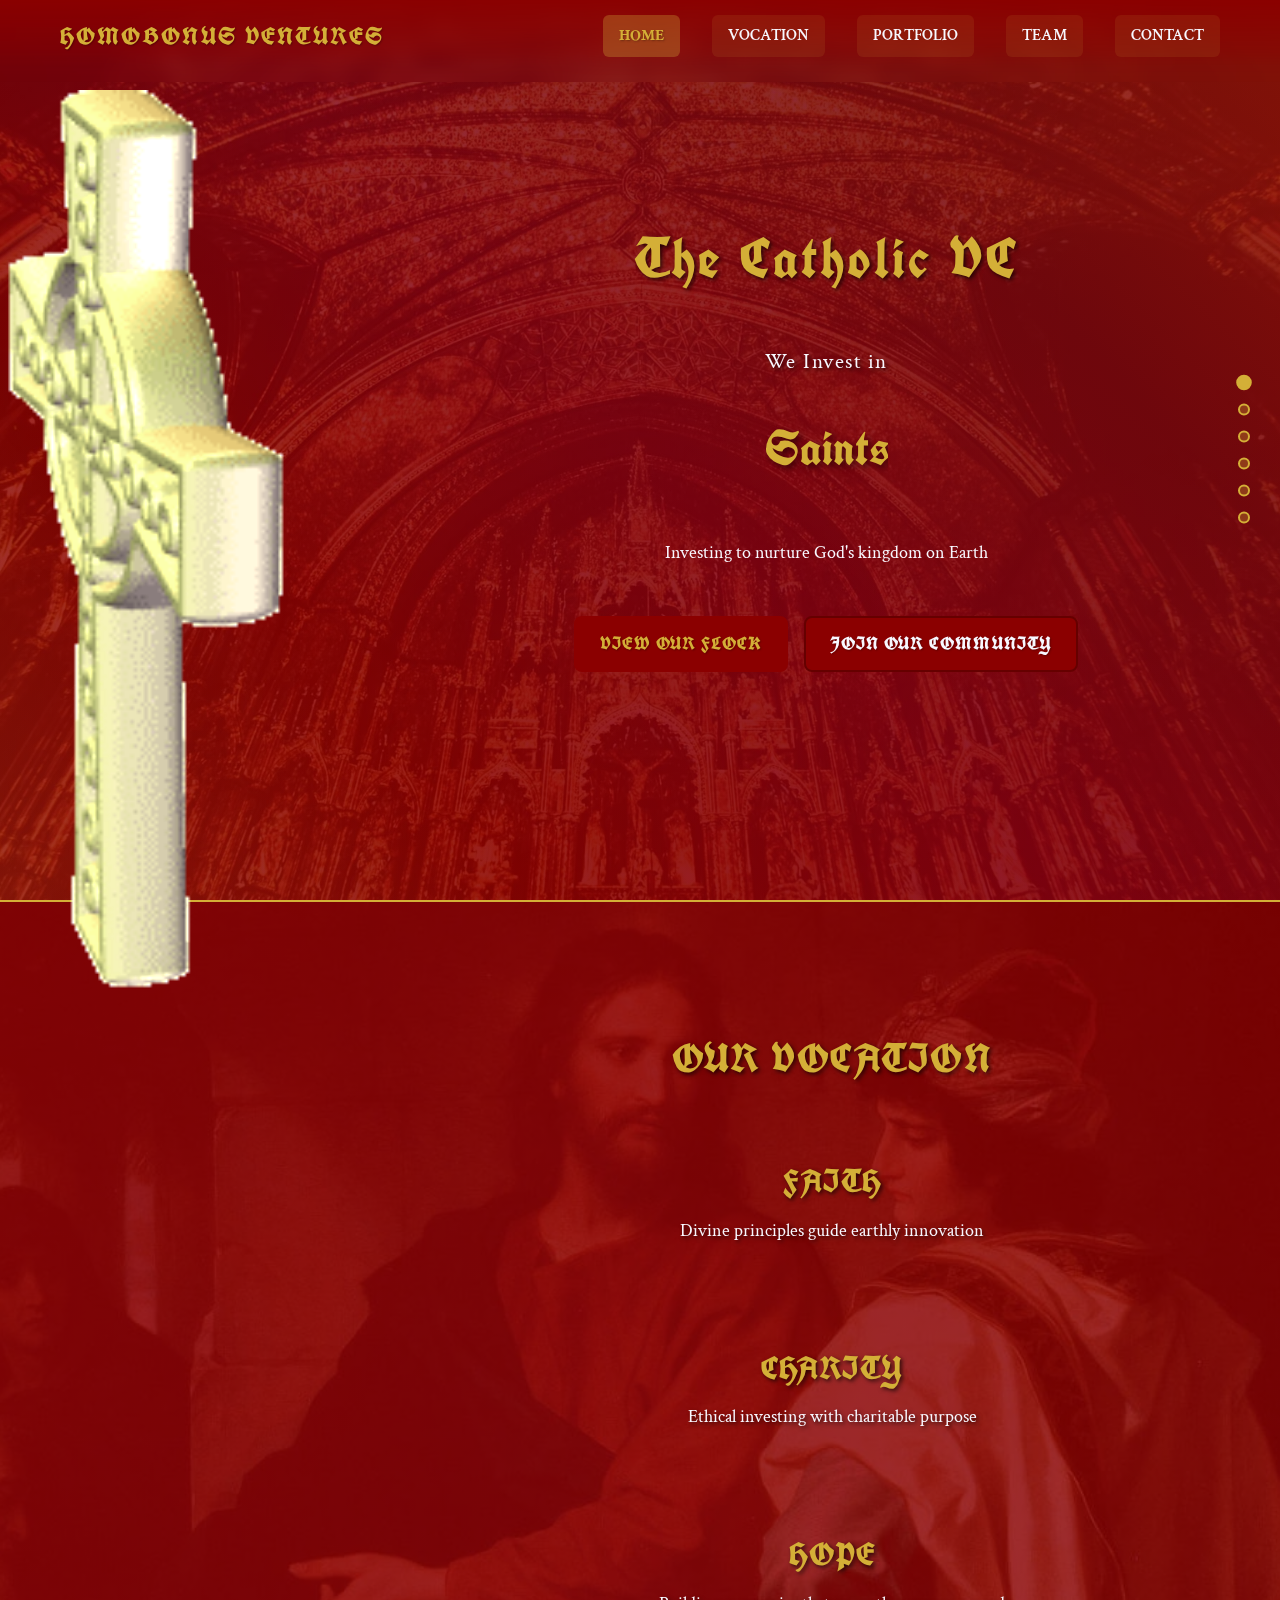
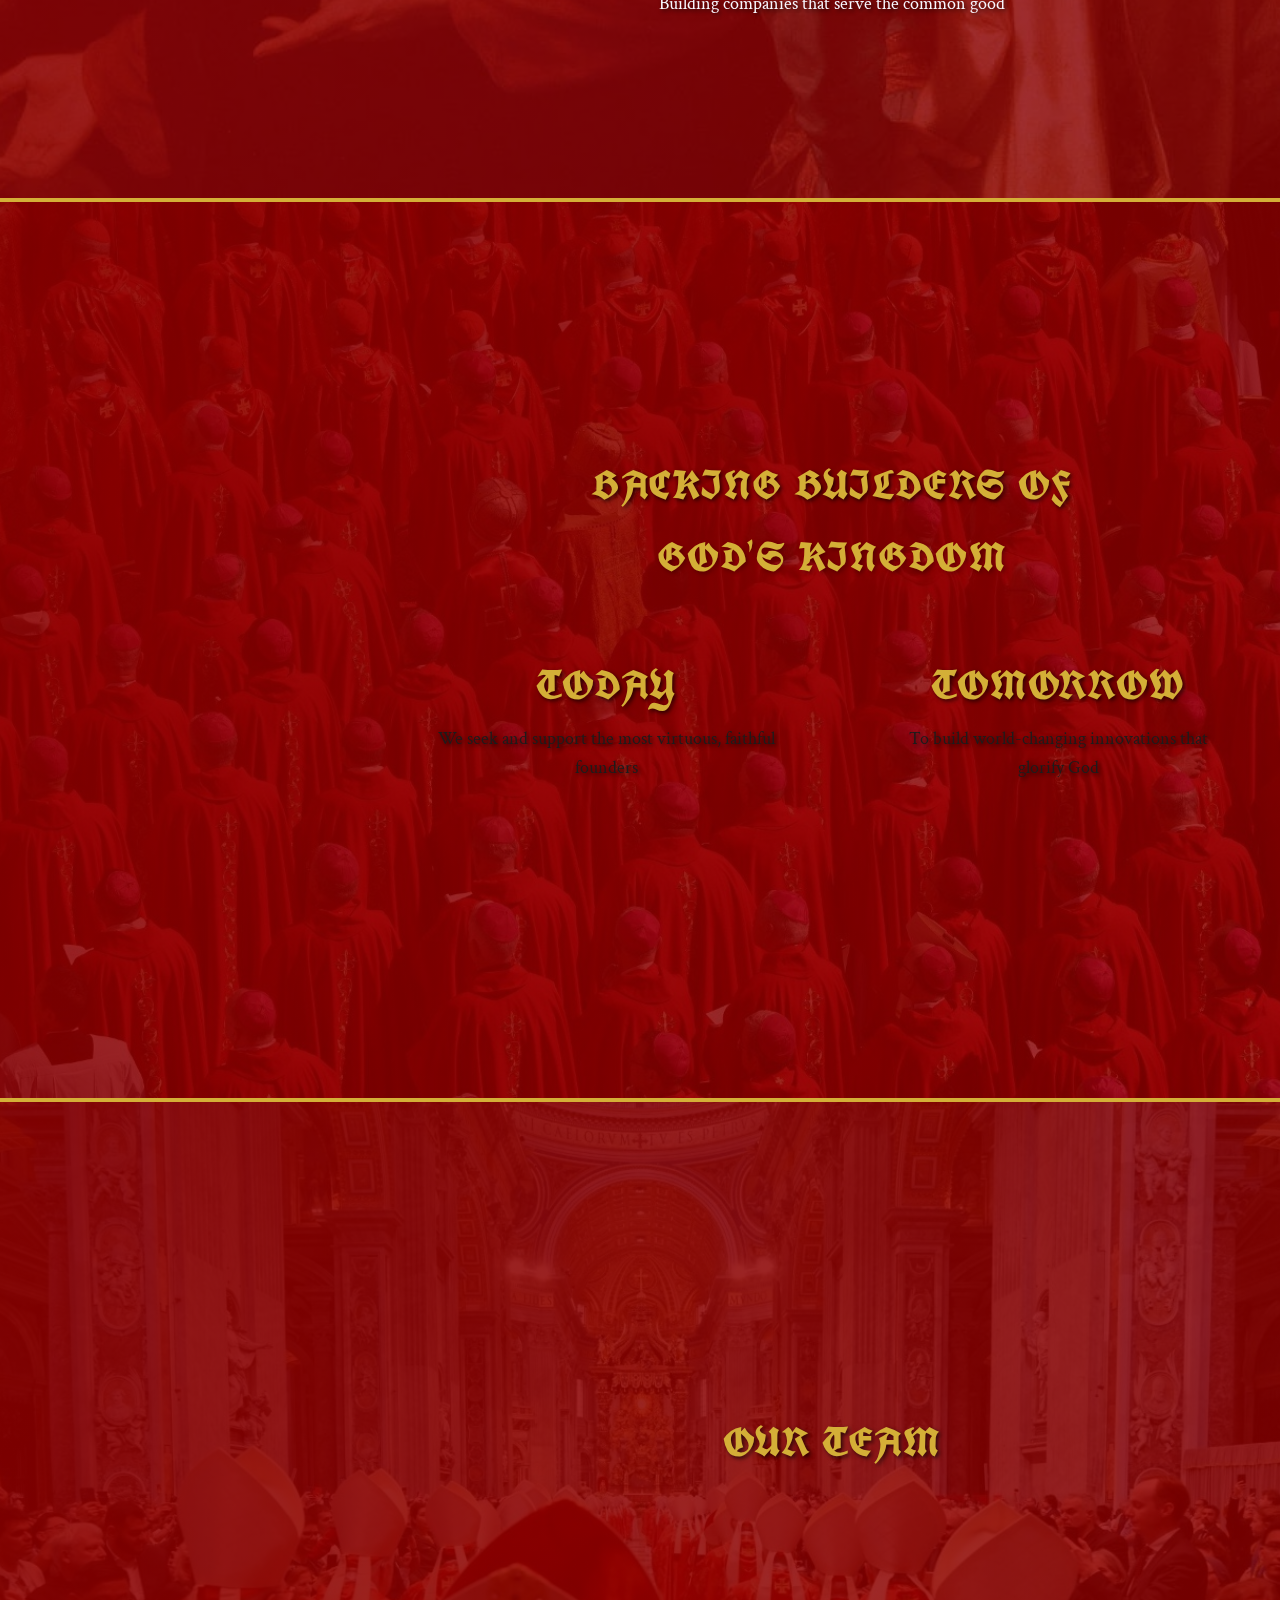
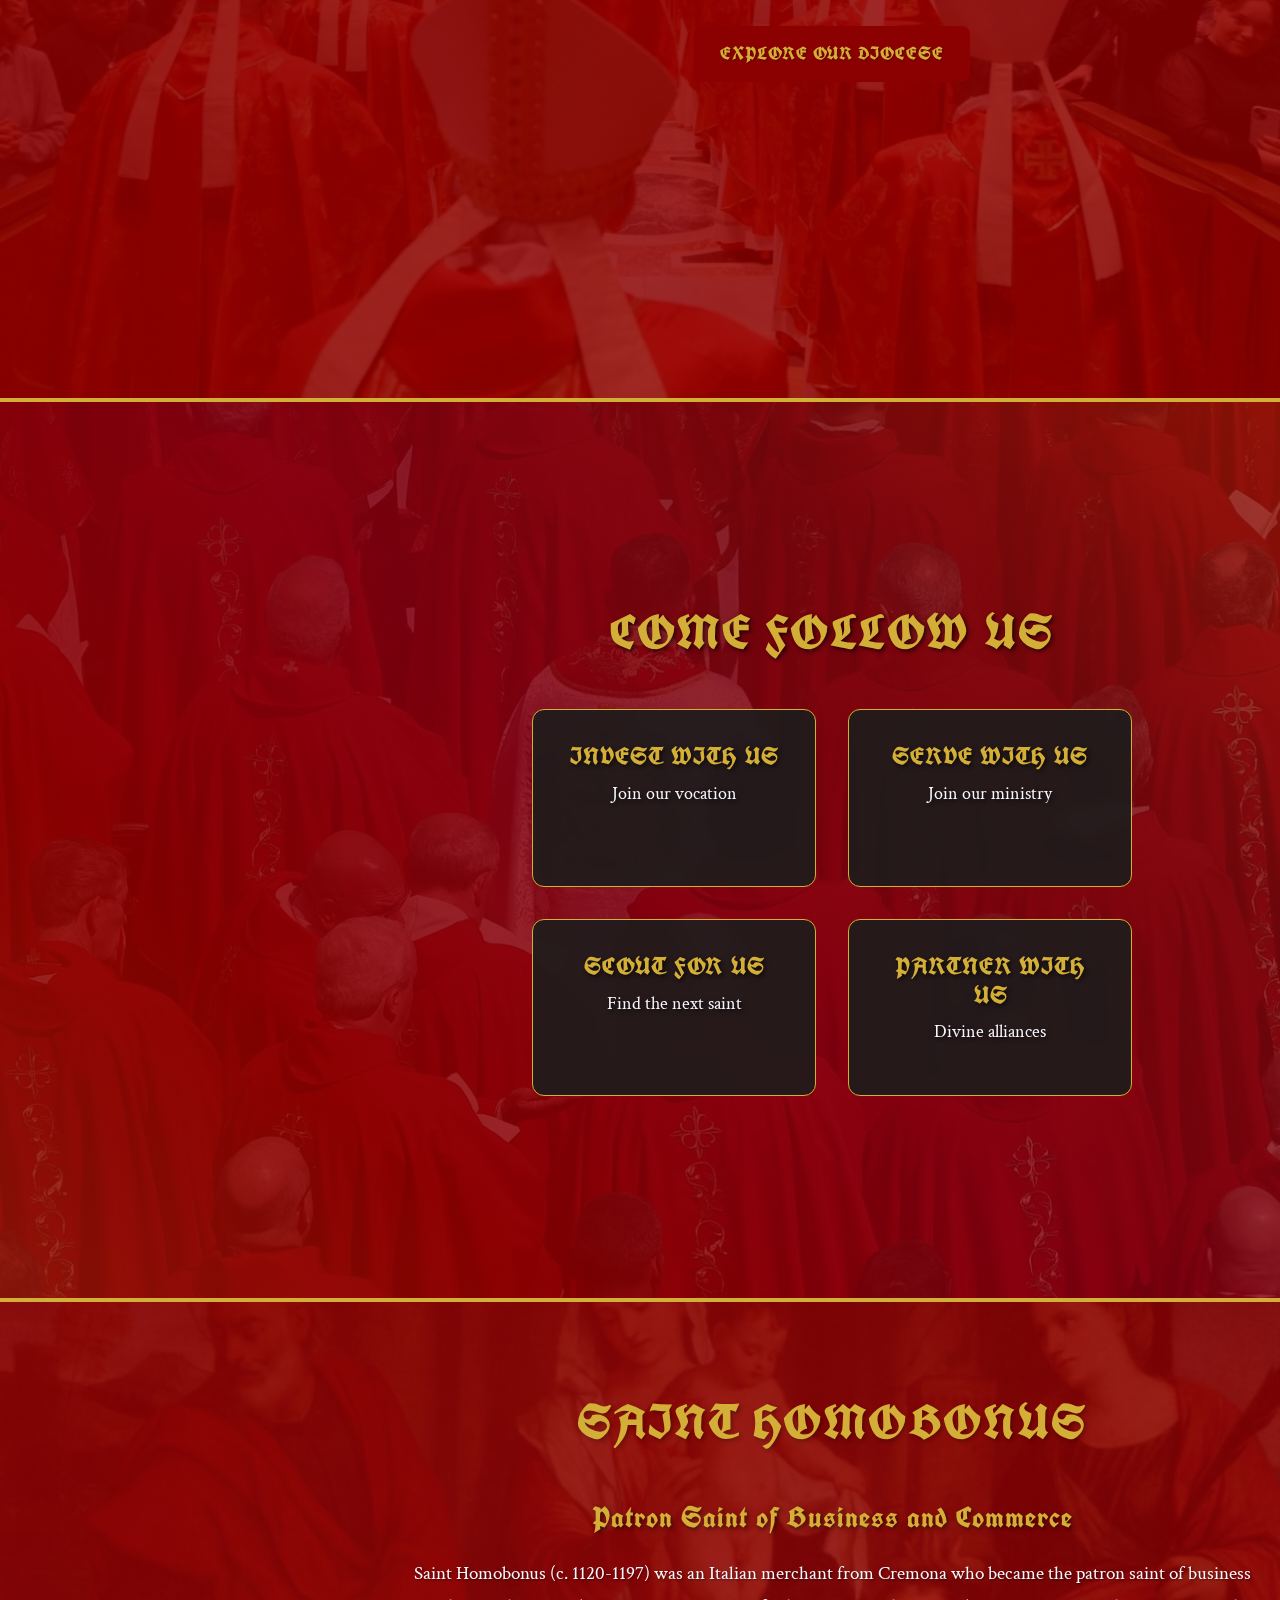
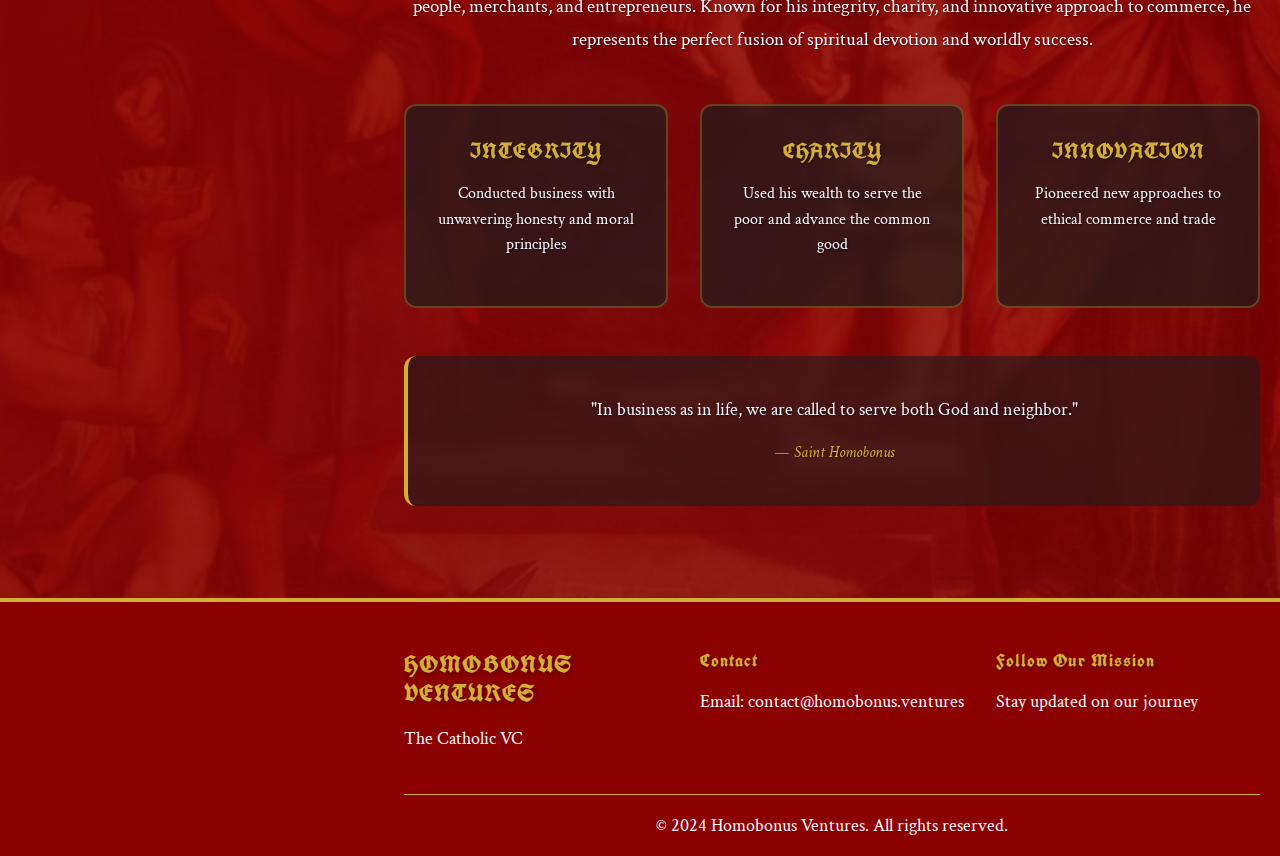
<file: index.html>
<!DOCTYPE html>
<html lang="en">
<head>
    <meta charset="UTF-8">
    <meta name="viewport" content="width=device-width, initial-scale=1.0">
    <title>Homobonus Ventures - The Catholic VC</title>
    <meta name="description" content="Homobonus Ventures - Investing in a better world, guided by God's light">
    <link href="https://fonts.googleapis.com/css2?family=UnifrakturCook:wght@700&family=Crimson+Text:ital,wght@0,400;0,600;1,400;1,600&display=swap" rel="stylesheet">
    <link rel="stylesheet" href="css/styles.css">
</head>
<body>
    <!-- GIF Overlay -->
    <div class="gif-overlay">
        <img src="imagery/cross gif.gif" alt="Catholic Cross Animation" />
    </div>

    <!-- Navigation -->
    <nav class="navbar">
        <div class="nav-container">
            <div class="nav-logo">
                <a href="index.html">HOMOBONUS VENTURES</a>
            </div>
            <div class="nav-menu">
                <a href="index.html" class="nav-link active">HOME</a>
                <a href="about.html" class="nav-link">VOCATION</a>
                <a href="portfolio.html" class="nav-link">PORTFOLIO</a>
                <a href="team.html" class="nav-link">TEAM</a>
                <a href="contact.html" class="nav-link">CONTACT</a>
            </div>
        </div>
    </nav>

    <!-- Hero Section -->
    <section class="hero">
        <div class="hero-content">
            <div class="hero-text">
                <h1 class="hero-title">The Catholic VC</h1>
                <div class="dynamic-text">
                    <h2 class="hero-subtitle">We Invest in</h2>
                    <div class="changing-text">
                        <span class="text-item active">Saints</span>
                        <span class="text-item">Innovators</span>
                        <span class="text-item">Visionaries</span>
                        <span class="text-item">Builders</span>
                    </div>
                </div>
                <div class="hero-description">
                    <p>Investing to nurture God's kingdom on Earth</p>
                </div>
                <div class="hero-buttons">
                    <a href="portfolio.html" class="btn btn-primary">VIEW OUR FLOCK</a>
                    <a href="contact.html" class="btn btn-secondary">JOIN OUR COMMUNITY</a>
                </div>
            </div>
        </div>
    </section>

    <!-- Philosophy Section -->
    <section class="philosophy-section">
        <div class="section-content">
            <h2 class="section-title">OUR VOCATION</h2>
            <div class="philosophy-grid">
                <div class="philosophy-item">
                    <h3>FAITH</h3>
                    <p>Divine principles guide earthly innovation</p>
                </div>
                <div class="philosophy-item">
                    <h3>CHARITY</h3>
                    <p>Ethical investing with charitable purpose</p>
                </div>
                <div class="philosophy-item">
                    <h3>HOPE</h3>
                    <p>Building companies that serve the common good</p>
                </div>
            </div>
        </div>
    </section>

    <!-- Mission Section -->
    <section class="mission-section">
        <div class="section-content">
                <div class="mission-text">
                    <h2 class="section-title">BACKING BUILDERS OF</h2>
                    <h2 class="section-title highlight">GOD'S KINGDOM</h2>
                    <div class="mission-timeline">
                        <div class="timeline-item">
                            <h3>TODAY</h3>
                            <p>We seek and support the most virtuous, faithful founders</p>
                        </div>
                        <div class="timeline-item">
                            <h3>TOMORROW</h3>
                            <p>To build world-changing innovations that glorify God</p>
                        </div>
                    </div>
                </div>
        </div>
    </section>

    <!-- Portfolio Preview -->
    <section class="portfolio-preview">
        <div class="section-content">
            <h2 class="section-title">OUR TEAM</h2>
            <div class="portfolio-grid">
                <div class="portfolio-item">
                    <div class="portfolio-logo">TECH</div>
                    <h3>Technology</h3>
                    <p>Divine-inspired innovations</p>
                </div>
                <div class="portfolio-item">
                    <div class="portfolio-logo">BIO</div>
                    <h3>Biotech</h3>
                    <p>Life-affirming discoveries</p>
                </div>
                <div class="portfolio-item">
                    <div class="portfolio-logo">AI</div>
                    <h3>Artificial Intelligence</h3>
                    <p>Ethical intelligence</p>
                </div>
                <div class="portfolio-item">
                    <div class="portfolio-logo">SPACE</div>
                    <h3>Space Tech</h3>
                    <p>Heavenly aspirations</p>
                </div>
            </div>
            <div class="portfolio-cta">
                <a href="portfolio.html" class="btn btn-primary">EXPLORE OUR DIOCESE</a>
            </div>
        </div>
    </section>

    <!-- Call to Action -->
    <section class="cta-section">
        <div class="section-content">
            <h2 class="cta-title">COME FOLLOW US</h2>
            <div class="cta-grid">
                <a href="contact.html" class="cta-item">
                    <h3>INVEST WITH US</h3>
                    <p>Join our vocation</p>
                </a>
                <a href="contact.html" class="cta-item">
                    <h3>SERVE WITH US</h3>
                    <p>Join our ministry</p>
                </a>
                <a href="contact.html" class="cta-item">
                    <h3>SCOUT FOR US</h3>
                    <p>Find the next saint</p>
                </a>
                <a href="contact.html" class="cta-item">
                    <h3>PARTNER WITH US</h3>
                    <p>Divine alliances</p>
                </a>
            </div>
        </div>
    </section>

    <!-- Saint Homobonus Section -->
    <section class="definition-section">
        <div class="section-content">
            <h2 class="definition-title">SAINT HOMOBONUS</h2>
            <div class="saint-description">
                <h3>Patron Saint of Business and Commerce</h3>
                <p>Saint Homobonus (c. 1120-1197) was an Italian merchant from Cremona who became the patron saint of business people, merchants, and entrepreneurs. Known for his integrity, charity, and innovative approach to commerce, he represents the perfect fusion of spiritual devotion and worldly success.</p>
                
                <div class="saint-qualities">
                    <div class="quality-item">
                        <h4>INTEGRITY</h4>
                        <p>Conducted business with unwavering honesty and moral principles</p>
                    </div>
                    <div class="quality-item">
                        <h4>CHARITY</h4>
                        <p>Used his wealth to serve the poor and advance the common good</p>
                    </div>
                    <div class="quality-item">
                        <h4>INNOVATION</h4>
                        <p>Pioneered new approaches to ethical commerce and trade</p>
                    </div>
                </div>
                
                <div class="saint-quote">
                    <p>"In business as in life, we are called to serve both God and neighbor."</p>
                    <p>— Saint Homobonus</p>
                </div>
            </div>
        </div>
    </section>

    <!-- Footer -->
    <footer class="footer">
        <div class="container">
            <div class="footer-content">
                <div class="footer-section">
                    <h3>HOMOBONUS VENTURES</h3>
                    <p>The Catholic VC</p>
                </div>
                <div class="footer-section">
                    <h4>Contact</h4>
                    <p>Email: contact@homobonus.ventures</p>
                </div>
                <div class="footer-section">
                    <h4>Follow Our Mission</h4>
                    <p>Stay updated on our journey</p>
                </div>
            </div>
            <div class="footer-bottom">
                <p>&copy; 2024 Homobonus Ventures. All rights reserved.</p>
            </div>
        </div>
    </footer>

    <script src="js/main.js"></script>
</body>
</html>
</file>
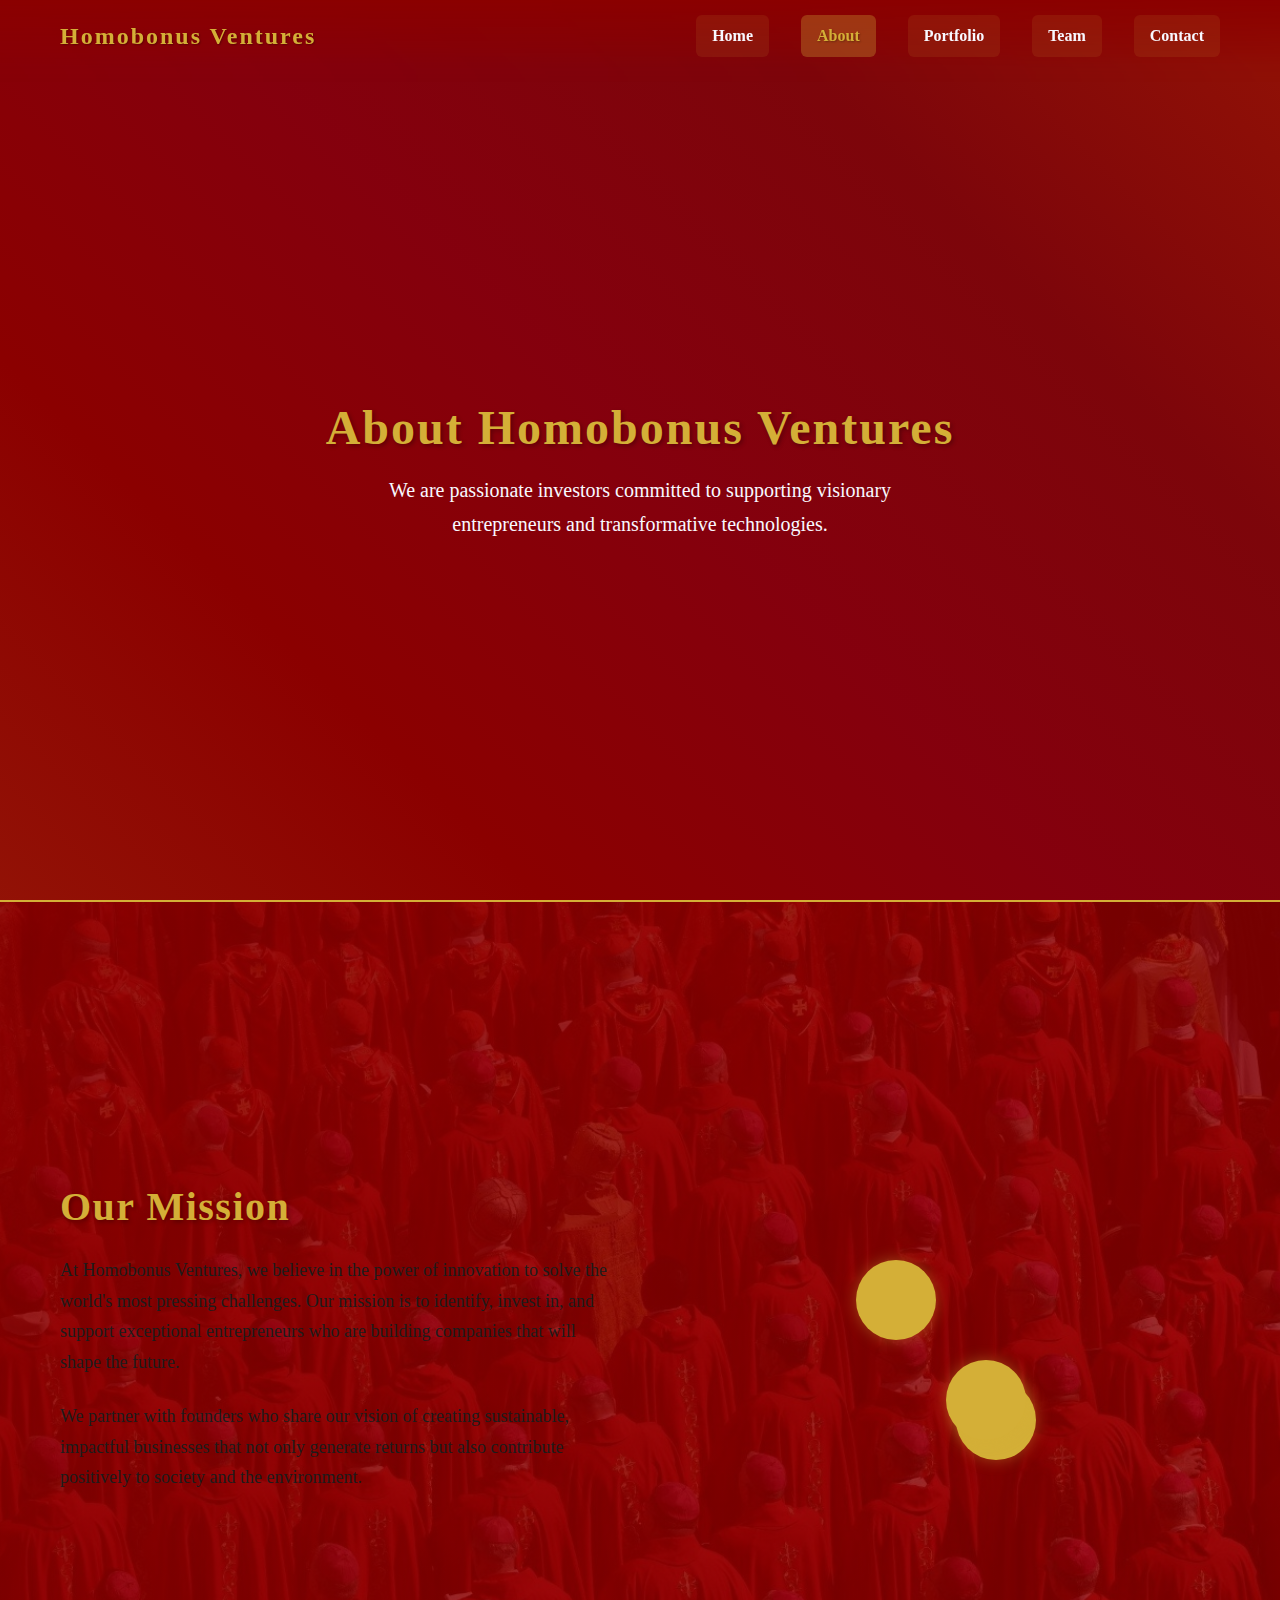
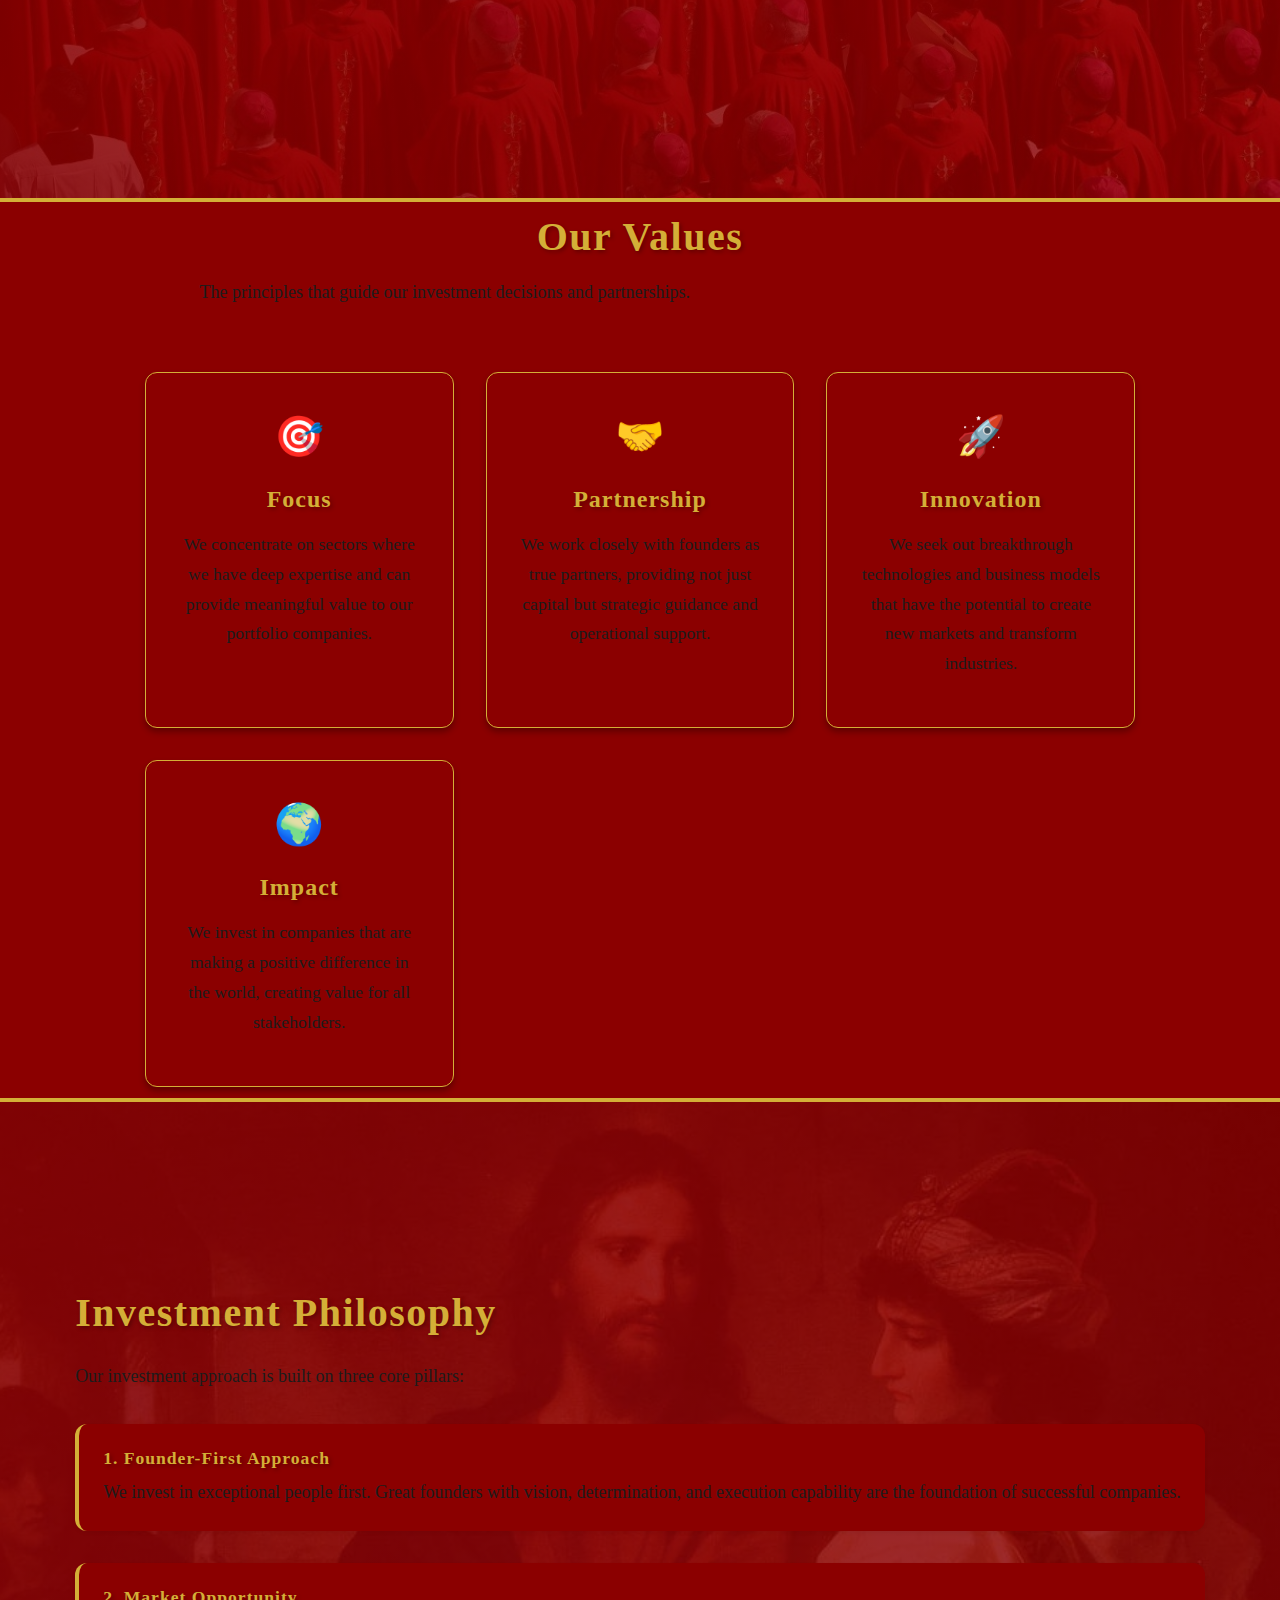
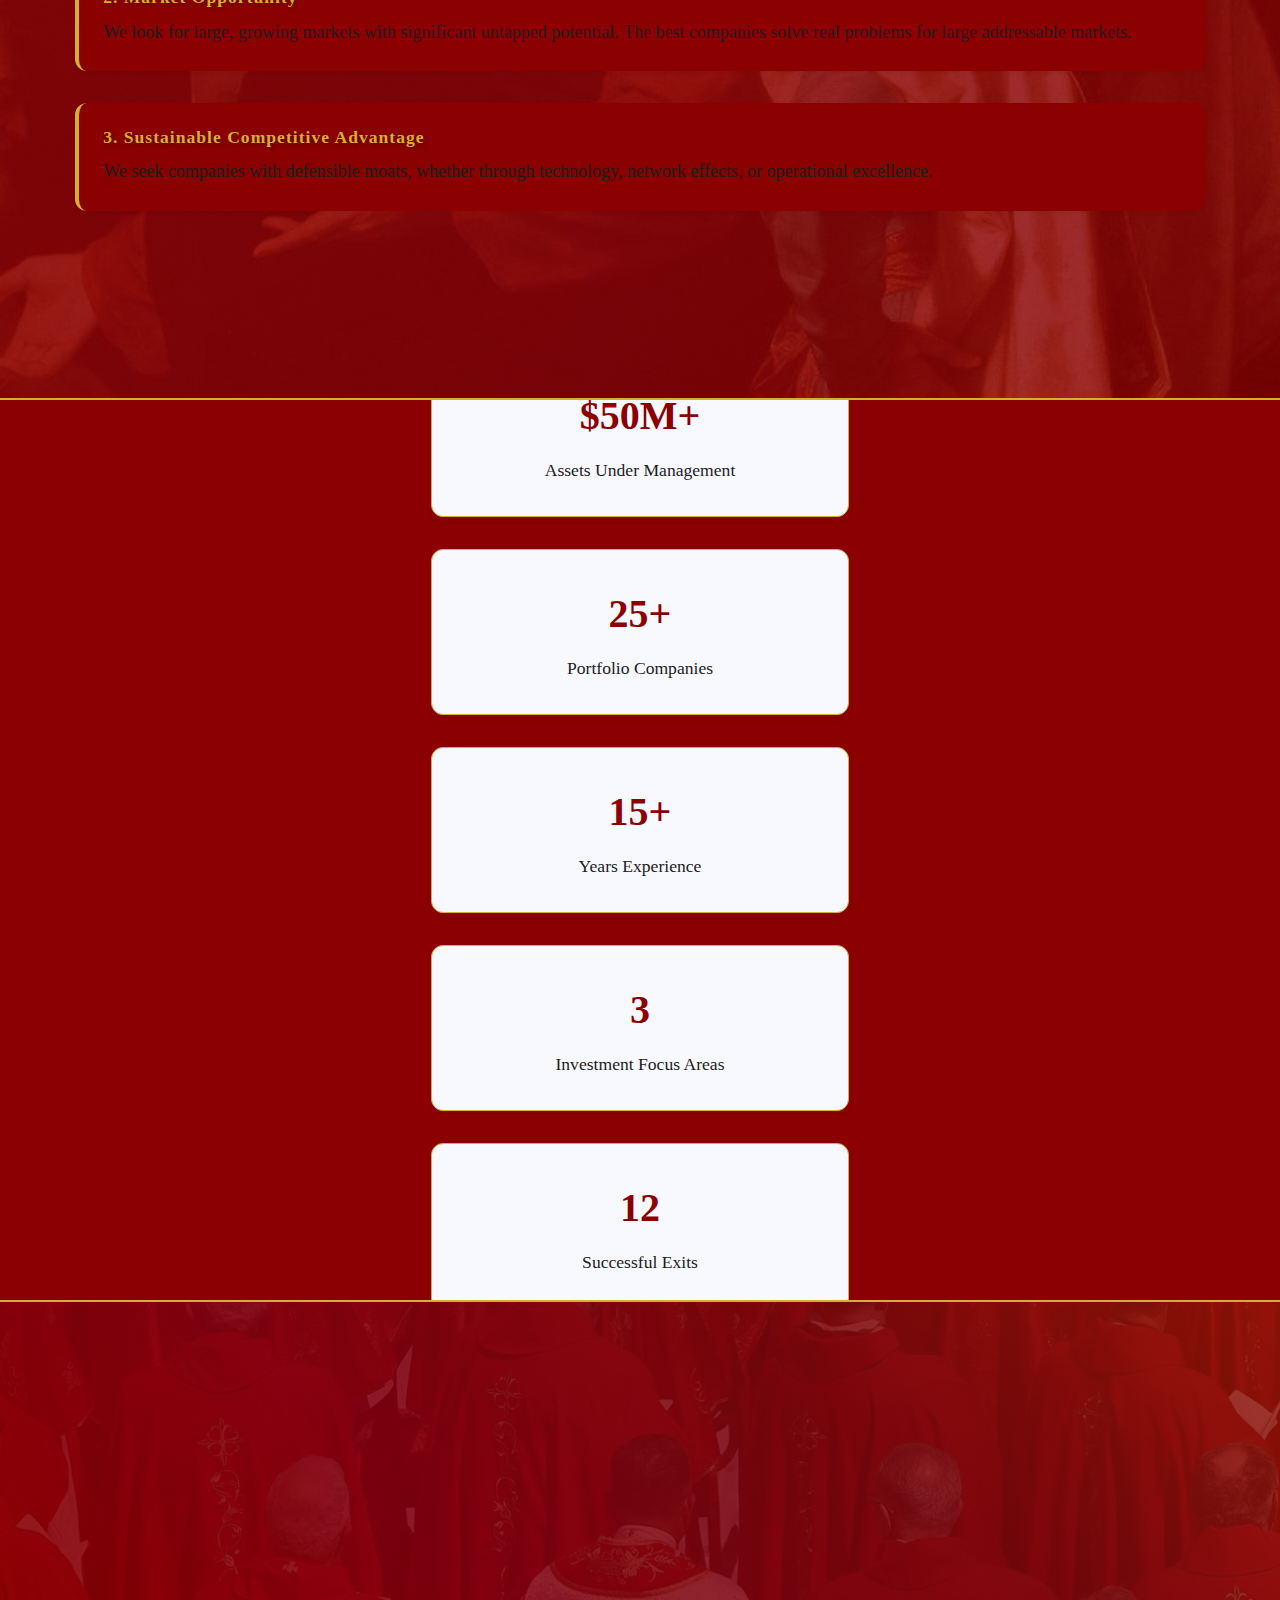
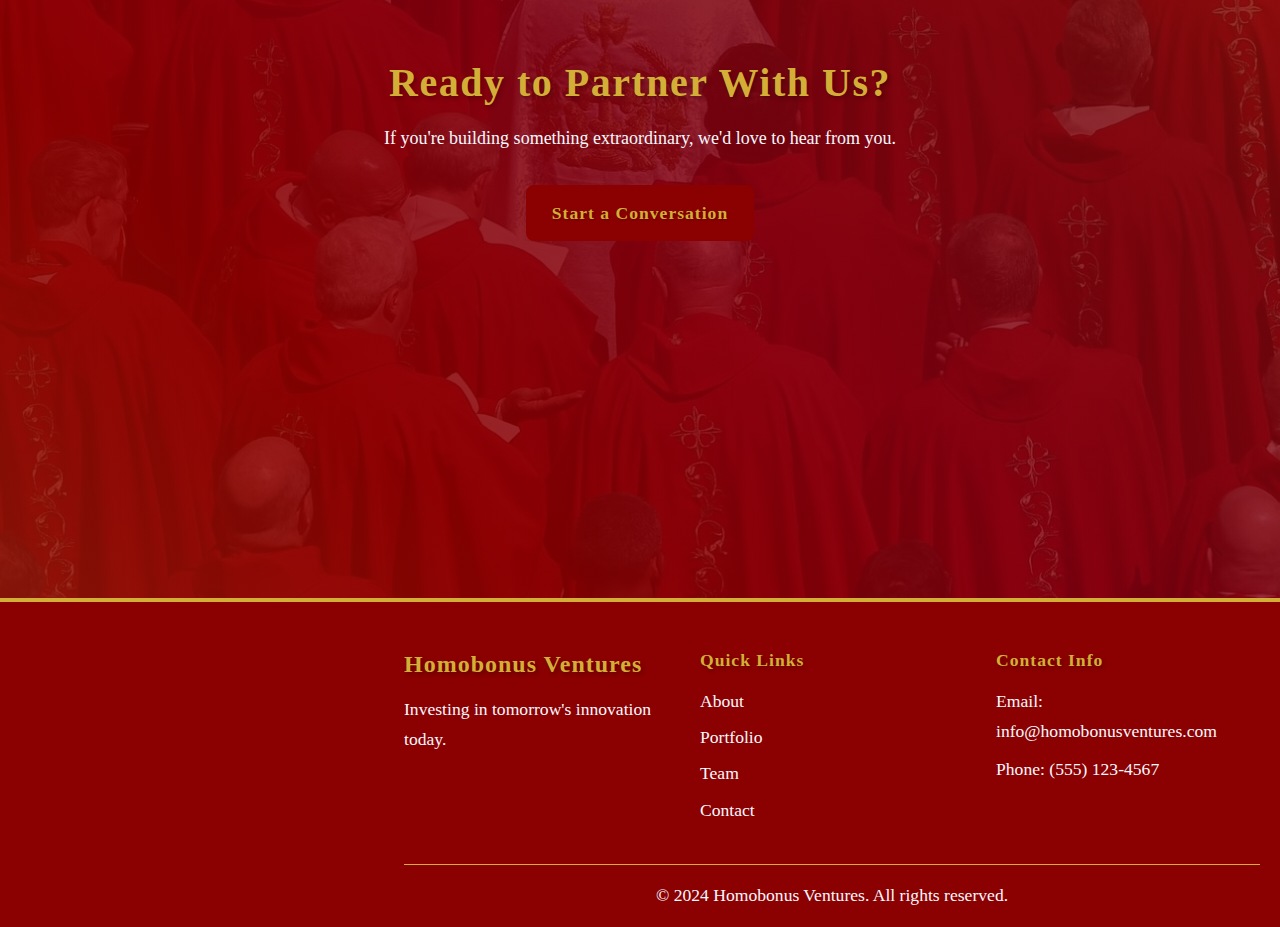
<file: about.html>
<!DOCTYPE html>
<html lang="en">
<head>
    <meta charset="UTF-8">
    <meta name="viewport" content="width=device-width, initial-scale=1.0">
    <meta name="description" content="Learn about Homobonus Ventures - our mission, values, and investment philosophy">
    <meta name="keywords" content="venture capital, about us, investment philosophy, team">
    <title>About Us - Homobonus Ventures</title>
    <link rel="stylesheet" href="css/styles.css">
    <link rel="preconnect" href="https://fonts.googleapis.com">
    <link rel="preconnect" href="https://fonts.gstatic.com" crossorigin>
    <link href="https://fonts.googleapis.com/css2?family=Inter:wght@300;400;500;600;700&display=swap" rel="stylesheet">
</head>
<body>
    <!-- Navigation -->
    <nav class="navbar">
        <div class="nav-container">
            <div class="nav-logo">
                <a href="index.html">Homobonus Ventures</a>
            </div>
            <div class="nav-menu" id="nav-menu">
                <a href="index.html" class="nav-link">Home</a>
                <a href="about.html" class="nav-link active">About</a>
                <a href="portfolio.html" class="nav-link">Portfolio</a>
                <a href="team.html" class="nav-link">Team</a>
                <a href="contact.html" class="nav-link">Contact</a>
            </div>
            <div class="nav-toggle" id="nav-toggle">
                <span class="bar"></span>
                <span class="bar"></span>
                <span class="bar"></span>
            </div>
        </div>
    </nav>

    <!-- Page Header -->
    <section class="page-header">
        <div class="container">
            <h1>About Homobonus Ventures</h1>
            <p>We are passionate investors committed to supporting visionary entrepreneurs and transformative technologies.</p>
        </div>
    </section>

    <!-- Mission Section -->
    <section class="mission-section">
        <div class="container">
            <div class="mission-content">
                <div class="mission-text">
                    <h2>Our Mission</h2>
                    <p>At Homobonus Ventures, we believe in the power of innovation to solve the world's most pressing challenges. Our mission is to identify, invest in, and support exceptional entrepreneurs who are building companies that will shape the future.</p>
                    <p>We partner with founders who share our vision of creating sustainable, impactful businesses that not only generate returns but also contribute positively to society and the environment.</p>
                </div>
                <div class="mission-image">
                    <div class="mission-graphic">
                        <div class="graphic-element"></div>
                        <div class="graphic-element"></div>
                        <div class="graphic-element"></div>
                    </div>
                </div>
            </div>
        </div>
    </section>

    <!-- Values Section -->
    <section class="values-section">
        <div class="container">
            <div class="section-header">
                <h2>Our Values</h2>
                <p>The principles that guide our investment decisions and partnerships.</p>
            </div>
            <div class="values-grid">
                <div class="value-card">
                    <div class="value-icon">🎯</div>
                    <h3>Focus</h3>
                    <p>We concentrate on sectors where we have deep expertise and can provide meaningful value to our portfolio companies.</p>
                </div>
                <div class="value-card">
                    <div class="value-icon">🤝</div>
                    <h3>Partnership</h3>
                    <p>We work closely with founders as true partners, providing not just capital but strategic guidance and operational support.</p>
                </div>
                <div class="value-card">
                    <div class="value-icon">🚀</div>
                    <h3>Innovation</h3>
                    <p>We seek out breakthrough technologies and business models that have the potential to create new markets and transform industries.</p>
                </div>
                <div class="value-card">
                    <div class="value-icon">🌍</div>
                    <h3>Impact</h3>
                    <p>We invest in companies that are making a positive difference in the world, creating value for all stakeholders.</p>
                </div>
            </div>
        </div>
    </section>

    <!-- Investment Philosophy -->
    <section class="philosophy-section">
        <div class="container">
            <div class="philosophy-content">
                <div class="philosophy-text">
                    <h2>Investment Philosophy</h2>
                    <p>Our investment approach is built on three core pillars:</p>
                    <div class="philosophy-points">
                        <div class="philosophy-point">
                            <h4>1. Founder-First Approach</h4>
                            <p>We invest in exceptional people first. Great founders with vision, determination, and execution capability are the foundation of successful companies.</p>
                        </div>
                        <div class="philosophy-point">
                            <h4>2. Market Opportunity</h4>
                            <p>We look for large, growing markets with significant untapped potential. The best companies solve real problems for large addressable markets.</p>
                        </div>
                        <div class="philosophy-point">
                            <h4>3. Sustainable Competitive Advantage</h4>
                            <p>We seek companies with defensible moats, whether through technology, network effects, or operational excellence.</p>
                        </div>
                    </div>
                </div>
            </div>
        </div>
    </section>

    <!-- Stats Section -->
    <section class="stats-section">
        <div class="container">
            <div class="section-header">
                <h2>By the Numbers</h2>
                <p>Our track record speaks to our commitment to excellence.</p>
            </div>
            <div class="stats-grid">
                <div class="stat-item">
                    <div class="stat-number">$50M+</div>
                    <div class="stat-label">Assets Under Management</div>
                </div>
                <div class="stat-item">
                    <div class="stat-number">25+</div>
                    <div class="stat-label">Portfolio Companies</div>
                </div>
                <div class="stat-item">
                    <div class="stat-number">15+</div>
                    <div class="stat-label">Years Experience</div>
                </div>
                <div class="stat-item">
                    <div class="stat-number">3</div>
                    <div class="stat-label">Investment Focus Areas</div>
                </div>
                <div class="stat-item">
                    <div class="stat-number">12</div>
                    <div class="stat-label">Successful Exits</div>
                </div>
                <div class="stat-item">
                    <div class="stat-number">85%</div>
                    <div class="stat-label">Portfolio Success Rate</div>
                </div>
            </div>
        </div>
    </section>

    <!-- CTA Section -->
    <section class="cta-section">
        <div class="container">
            <div class="cta-content">
                <h2>Ready to Partner With Us?</h2>
                <p>If you're building something extraordinary, we'd love to hear from you.</p>
                <a href="contact.html" class="btn btn-primary">Start a Conversation</a>
            </div>
        </div>
    </section>

    <!-- Footer -->
    <footer class="footer">
        <div class="container">
            <div class="footer-content">
                <div class="footer-section">
                    <h3>Homobonus Ventures</h3>
                    <p>Investing in tomorrow's innovation today.</p>
                </div>
                <div class="footer-section">
                    <h4>Quick Links</h4>
                    <ul>
                        <li><a href="about.html">About</a></li>
                        <li><a href="portfolio.html">Portfolio</a></li>
                        <li><a href="team.html">Team</a></li>
                        <li><a href="contact.html">Contact</a></li>
                    </ul>
                </div>
                <div class="footer-section">
                    <h4>Contact Info</h4>
                    <p>Email: info@homobonusventures.com</p>
                    <p>Phone: (555) 123-4567</p>
                </div>
            </div>
            <div class="footer-bottom">
                <p>&copy; 2024 Homobonus Ventures. All rights reserved.</p>
            </div>
        </div>
    </footer>

    <script src="js/script.js"></script>
</body>
</html>
</file>
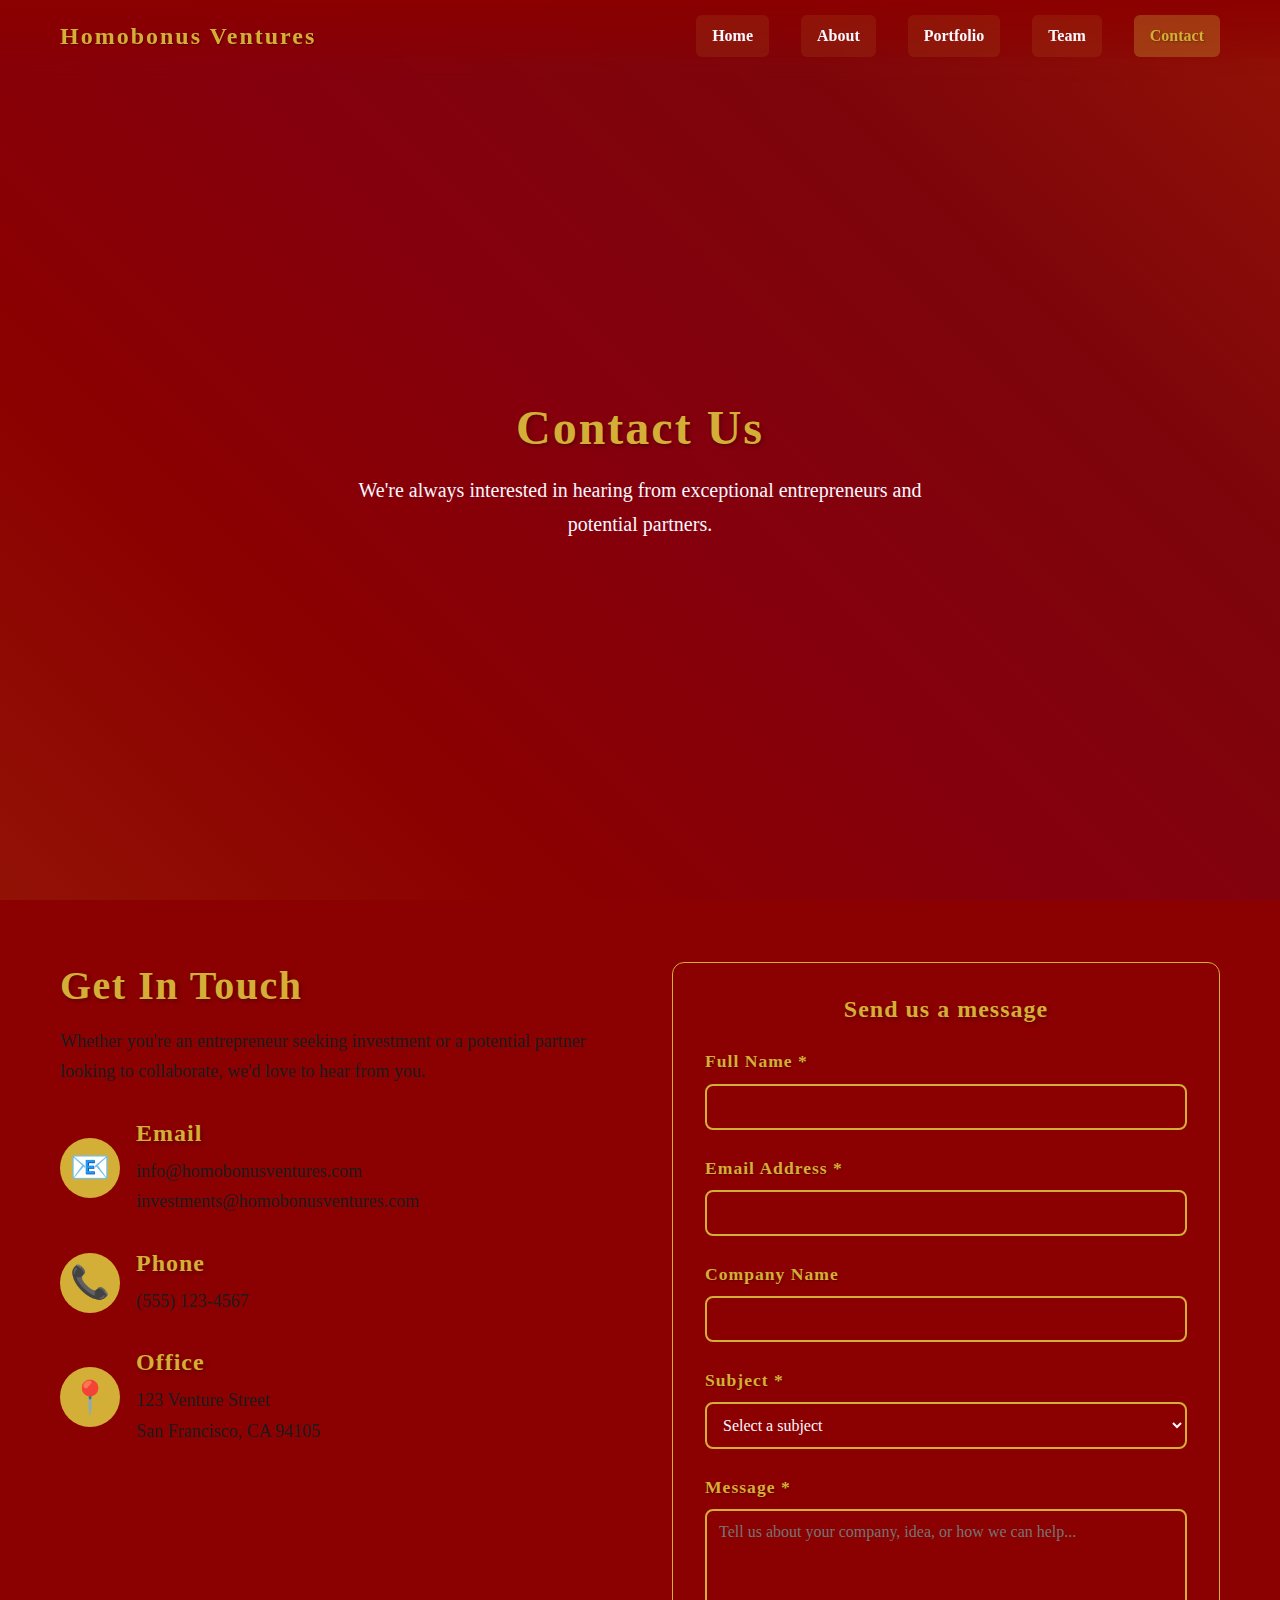
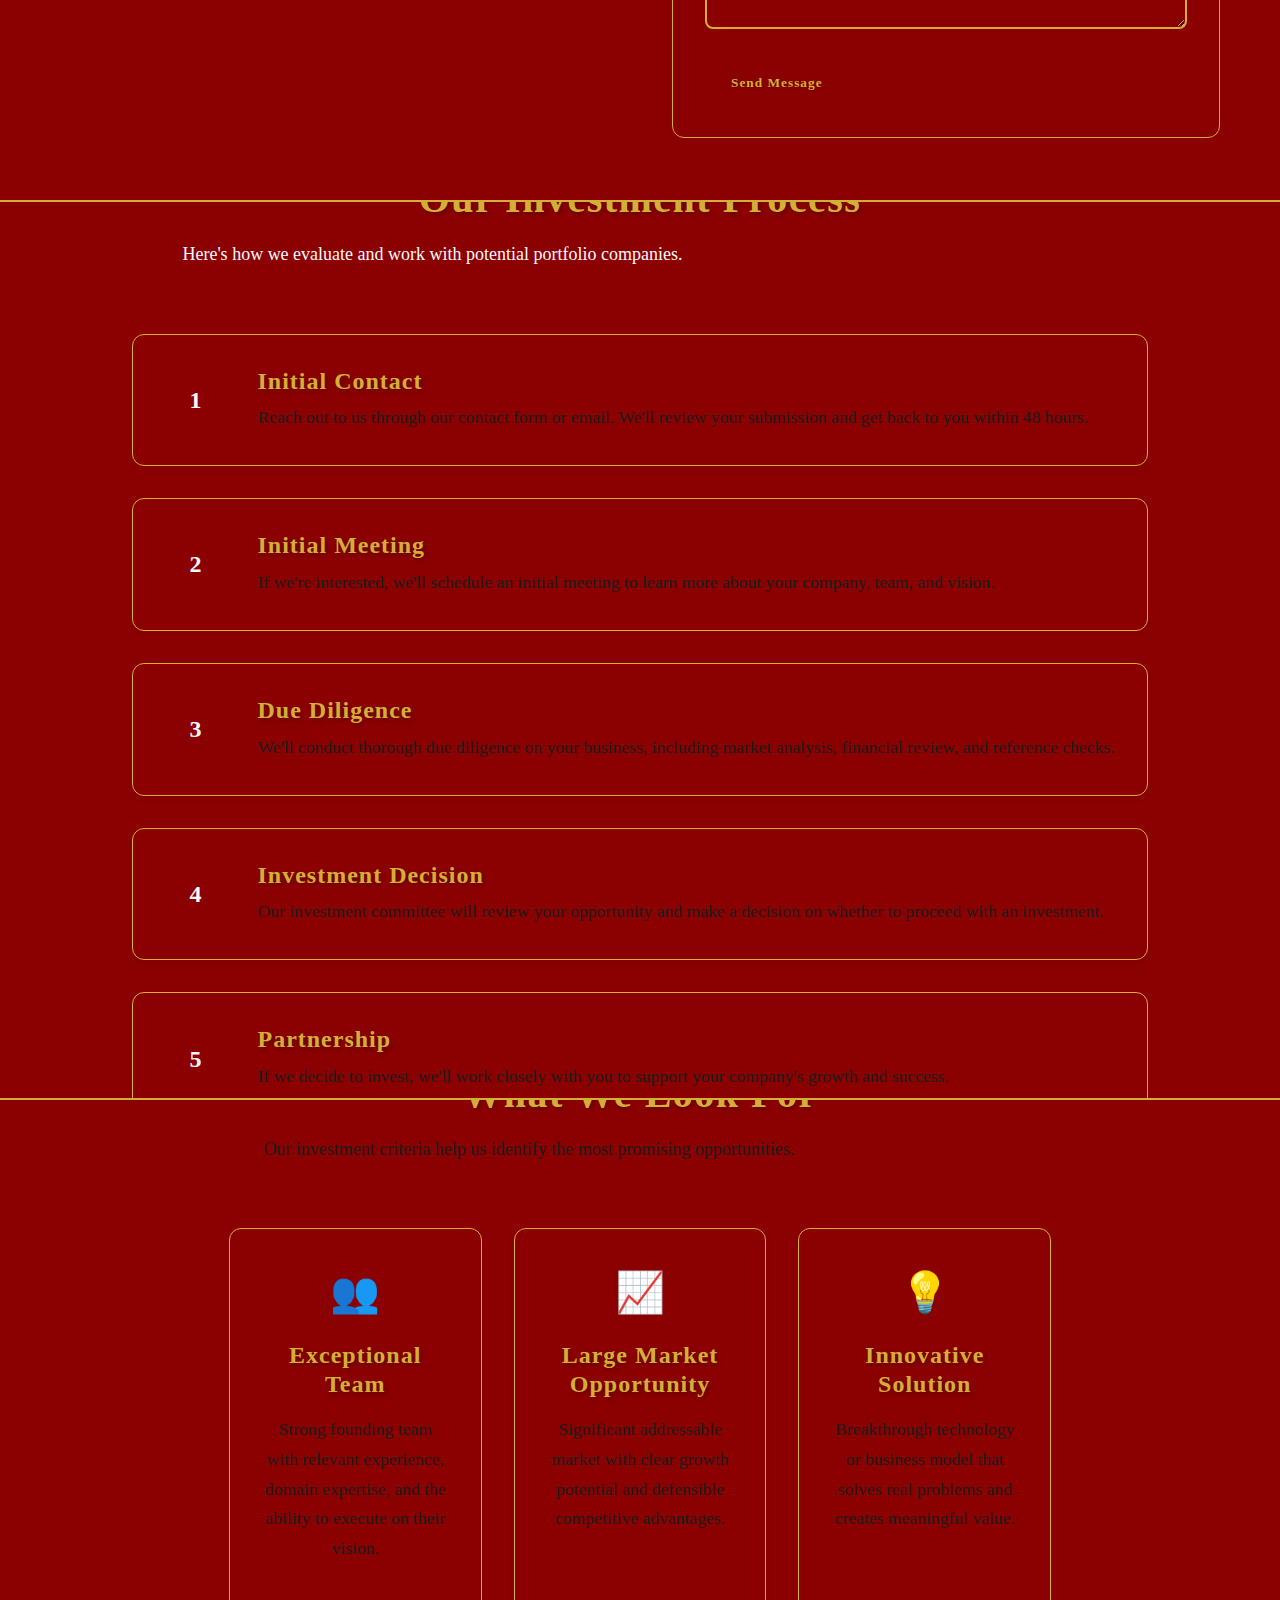
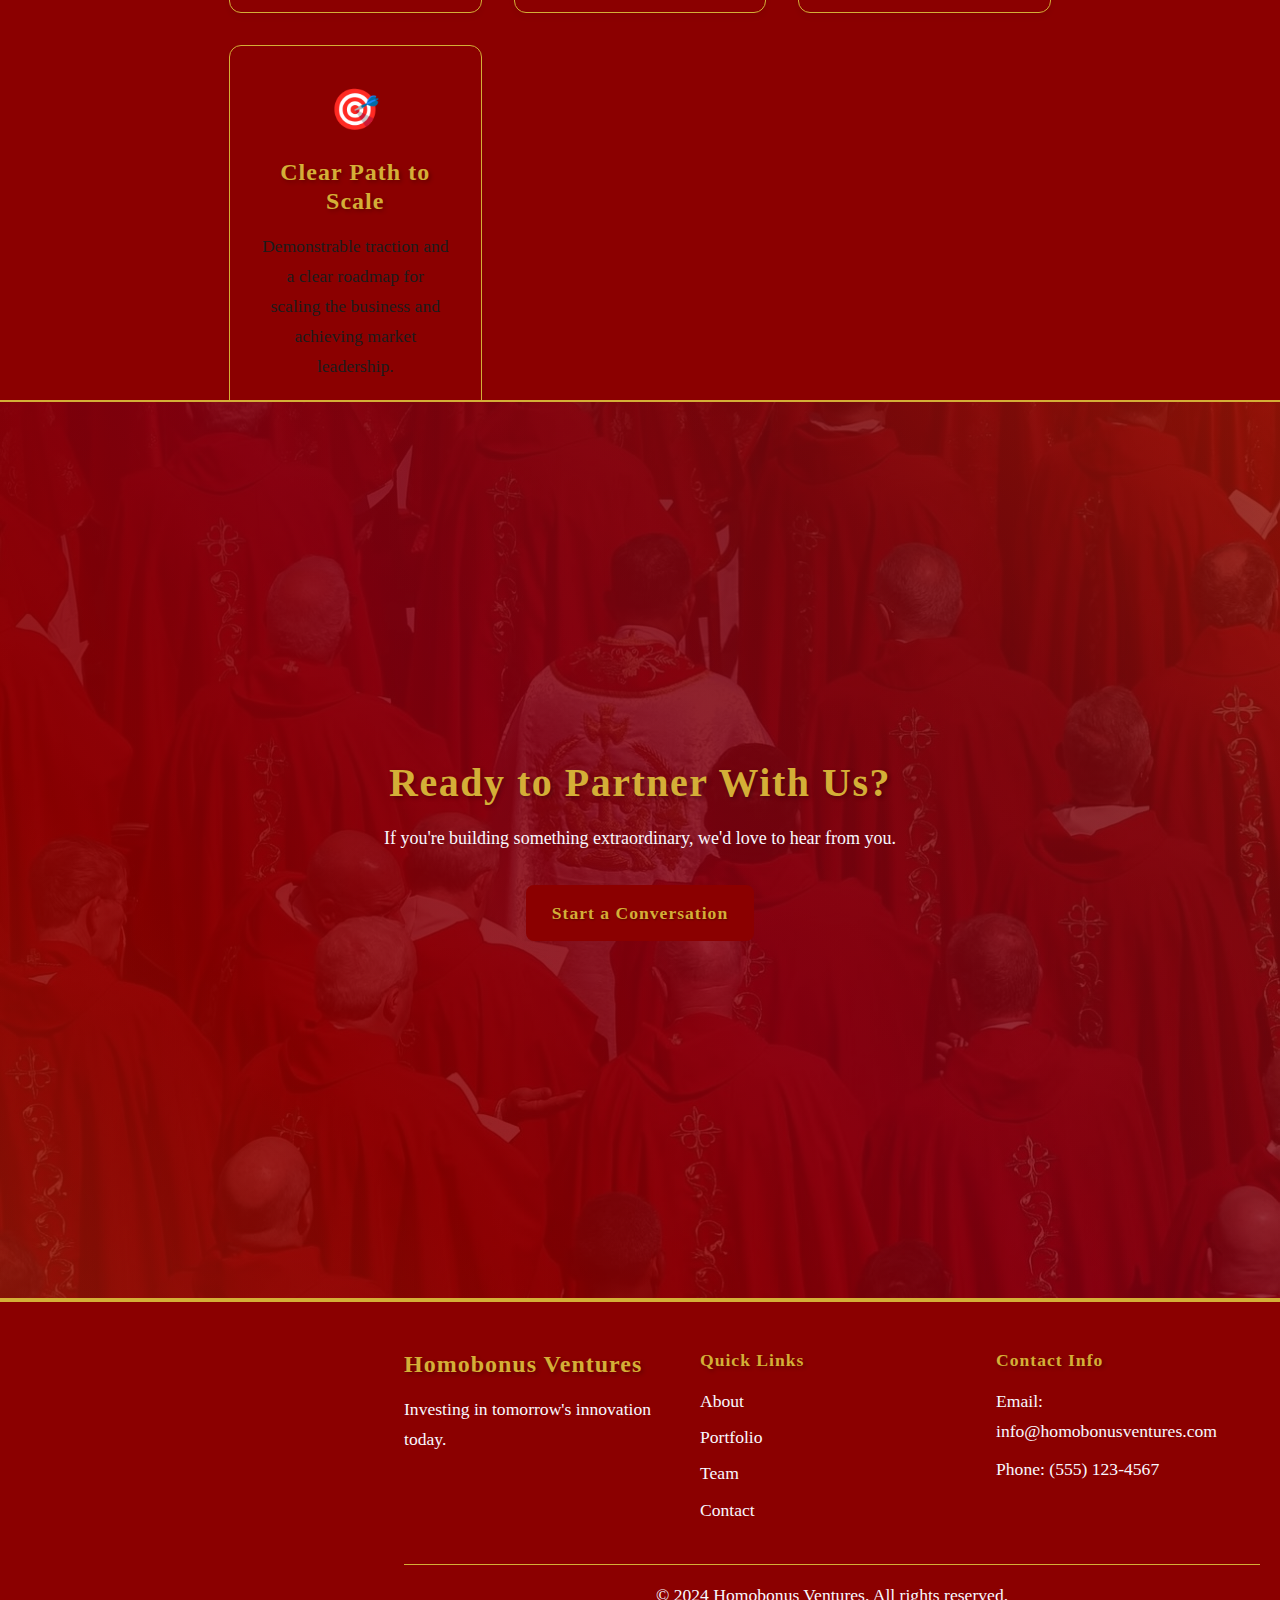
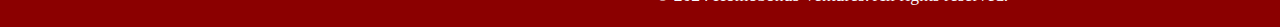
<file: contact.html>
<!DOCTYPE html>
<html lang="en">
<head>
    <meta charset="UTF-8">
    <meta name="viewport" content="width=device-width, initial-scale=1.0">
    <meta name="description" content="Get in touch with Homobonus Ventures - we'd love to hear from entrepreneurs and partners">
    <meta name="keywords" content="contact, get in touch, venture capital, investment, partnership">
    <title>Contact - Homobonus Ventures</title>
    <link rel="stylesheet" href="css/styles.css">
    <link rel="preconnect" href="https://fonts.googleapis.com">
    <link rel="preconnect" href="https://fonts.gstatic.com" crossorigin>
    <link href="https://fonts.googleapis.com/css2?family=Inter:wght@300;400;500;600;700&display=swap" rel="stylesheet">
</head>
<body>
    <!-- Navigation -->
    <nav class="navbar">
        <div class="nav-container">
            <div class="nav-logo">
                <a href="index.html">Homobonus Ventures</a>
            </div>
            <div class="nav-menu" id="nav-menu">
                <a href="index.html" class="nav-link">Home</a>
                <a href="about.html" class="nav-link">About</a>
                <a href="portfolio.html" class="nav-link">Portfolio</a>
                <a href="team.html" class="nav-link">Team</a>
                <a href="contact.html" class="nav-link active">Contact</a>
            </div>
            <div class="nav-toggle" id="nav-toggle">
                <span class="bar"></span>
                <span class="bar"></span>
                <span class="bar"></span>
            </div>
        </div>
    </nav>

    <!-- Page Header -->
    <section class="page-header">
        <div class="container">
            <h1>Contact Us</h1>
            <p>We're always interested in hearing from exceptional entrepreneurs and potential partners.</p>
        </div>
    </section>

    <!-- Contact Section -->
    <section class="contact-section">
        <div class="container">
            <div class="contact-content">
                <div class="contact-info">
                    <h2>Get In Touch</h2>
                    <p>Whether you're an entrepreneur seeking investment or a potential partner looking to collaborate, we'd love to hear from you.</p>
                    
                    <div class="contact-methods">
                        <div class="contact-method">
                            <div class="contact-icon">📧</div>
                            <div class="contact-details">
                                <h3>Email</h3>
                                <p>info@homobonusventures.com</p>
                                <p>investments@homobonusventures.com</p>
                            </div>
                        </div>
                        
                        <div class="contact-method">
                            <div class="contact-icon">📞</div>
                            <div class="contact-details">
                                <h3>Phone</h3>
                                <p>(555) 123-4567</p>
                            </div>
                        </div>
                        
                        <div class="contact-method">
                            <div class="contact-icon">📍</div>
                            <div class="contact-details">
                                <h3>Office</h3>
                                <p>123 Venture Street<br>San Francisco, CA 94105</p>
                            </div>
                        </div>
                    </div>
                </div>

                <div class="contact-form-container">
                    <form class="contact-form" id="contact-form">
                        <h3>Send us a message</h3>
                        
                        <div class="form-group">
                            <label for="name">Full Name *</label>
                            <input type="text" id="name" name="name" required>
                        </div>
                        
                        <div class="form-group">
                            <label for="email">Email Address *</label>
                            <input type="email" id="email" name="email" required>
                        </div>
                        
                        <div class="form-group">
                            <label for="company">Company Name</label>
                            <input type="text" id="company" name="company">
                        </div>
                        
                        <div class="form-group">
                            <label for="subject">Subject *</label>
                            <select id="subject" name="subject" required>
                                <option value="">Select a subject</option>
                                <option value="investment">Investment Inquiry</option>
                                <option value="partnership">Partnership Opportunity</option>
                                <option value="portfolio">Portfolio Company Support</option>
                                <option value="media">Media Inquiry</option>
                                <option value="other">Other</option>
                            </select>
                        </div>
                        
                        <div class="form-group">
                            <label for="message">Message *</label>
                            <textarea id="message" name="message" rows="5" required placeholder="Tell us about your company, idea, or how we can help..."></textarea>
                        </div>
                        
                        <button type="submit" class="btn btn-primary">Send Message</button>
                    </form>
                </div>
            </div>
        </div>
    </section>

    <!-- Investment Process -->
    <section class="investment-process dark-section">
        <div class="container">
            <div class="section-header">
                <h2>Our Investment Process</h2>
                <p>Here's how we evaluate and work with potential portfolio companies.</p>
            </div>
            <div class="process-steps">
                <div class="process-step">
                    <div class="step-number">1</div>
                    <div class="step-content">
                        <h3>Initial Contact</h3>
                        <p>Reach out to us through our contact form or email. We'll review your submission and get back to you within 48 hours.</p>
                    </div>
                </div>
                
                <div class="process-step">
                    <div class="step-number">2</div>
                    <div class="step-content">
                        <h3>Initial Meeting</h3>
                        <p>If we're interested, we'll schedule an initial meeting to learn more about your company, team, and vision.</p>
                    </div>
                </div>
                
                <div class="process-step">
                    <div class="step-number">3</div>
                    <div class="step-content">
                        <h3>Due Diligence</h3>
                        <p>We'll conduct thorough due diligence on your business, including market analysis, financial review, and reference checks.</p>
                    </div>
                </div>
                
                <div class="process-step">
                    <div class="step-number">4</div>
                    <div class="step-content">
                        <h3>Investment Decision</h3>
                        <p>Our investment committee will review your opportunity and make a decision on whether to proceed with an investment.</p>
                    </div>
                </div>
                
                <div class="process-step">
                    <div class="step-number">5</div>
                    <div class="step-content">
                        <h3>Partnership</h3>
                        <p>If we decide to invest, we'll work closely with you to support your company's growth and success.</p>
                    </div>
                </div>
            </div>
        </div>
    </section>

    <!-- Investment Criteria -->
    <section class="investment-criteria">
        <div class="container">
            <div class="section-header">
                <h2>What We Look For</h2>
                <p>Our investment criteria help us identify the most promising opportunities.</p>
            </div>
            <div class="criteria-grid">
                <div class="criteria-card">
                    <div class="criteria-icon">👥</div>
                    <h3>Exceptional Team</h3>
                    <p>Strong founding team with relevant experience, domain expertise, and the ability to execute on their vision.</p>
                </div>
                
                <div class="criteria-card">
                    <div class="criteria-icon">📈</div>
                    <h3>Large Market Opportunity</h3>
                    <p>Significant addressable market with clear growth potential and defensible competitive advantages.</p>
                </div>
                
                <div class="criteria-card">
                    <div class="criteria-icon">💡</div>
                    <h3>Innovative Solution</h3>
                    <p>Breakthrough technology or business model that solves real problems and creates meaningful value.</p>
                </div>
                
                <div class="criteria-card">
                    <div class="criteria-icon">🎯</div>
                    <h3>Clear Path to Scale</h3>
                    <p>Demonstrable traction and a clear roadmap for scaling the business and achieving market leadership.</p>
                </div>
            </div>
        </div>
    </section>

    <!-- CTA Section -->
    <section class="cta-section dark-section">
        <div class="container">
            <div class="cta-content">
                <h2>Ready to Partner With Us?</h2>
                <p>If you're building something extraordinary, we'd love to hear from you.</p>
                <a href="#contact-form" class="btn btn-primary">Start a Conversation</a>
            </div>
        </div>
    </section>

    <!-- Footer -->
    <footer class="footer">
        <div class="container">
            <div class="footer-content">
                <div class="footer-section">
                    <h3>Homobonus Ventures</h3>
                    <p>Investing in tomorrow's innovation today.</p>
                </div>
                <div class="footer-section">
                    <h4>Quick Links</h4>
                    <ul>
                        <li><a href="about.html">About</a></li>
                        <li><a href="portfolio.html">Portfolio</a></li>
                        <li><a href="team.html">Team</a></li>
                        <li><a href="contact.html">Contact</a></li>
                    </ul>
                </div>
                <div class="footer-section">
                    <h4>Contact Info</h4>
                    <p>Email: info@homobonusventures.com</p>
                    <p>Phone: (555) 123-4567</p>
                </div>
            </div>
            <div class="footer-bottom">
                <p>&copy; 2024 Homobonus Ventures. All rights reserved.</p>
            </div>
        </div>
    </footer>

    <script src="js/script.js"></script>
    <script src="js/contact.js"></script>
</body>
</html>
</file>
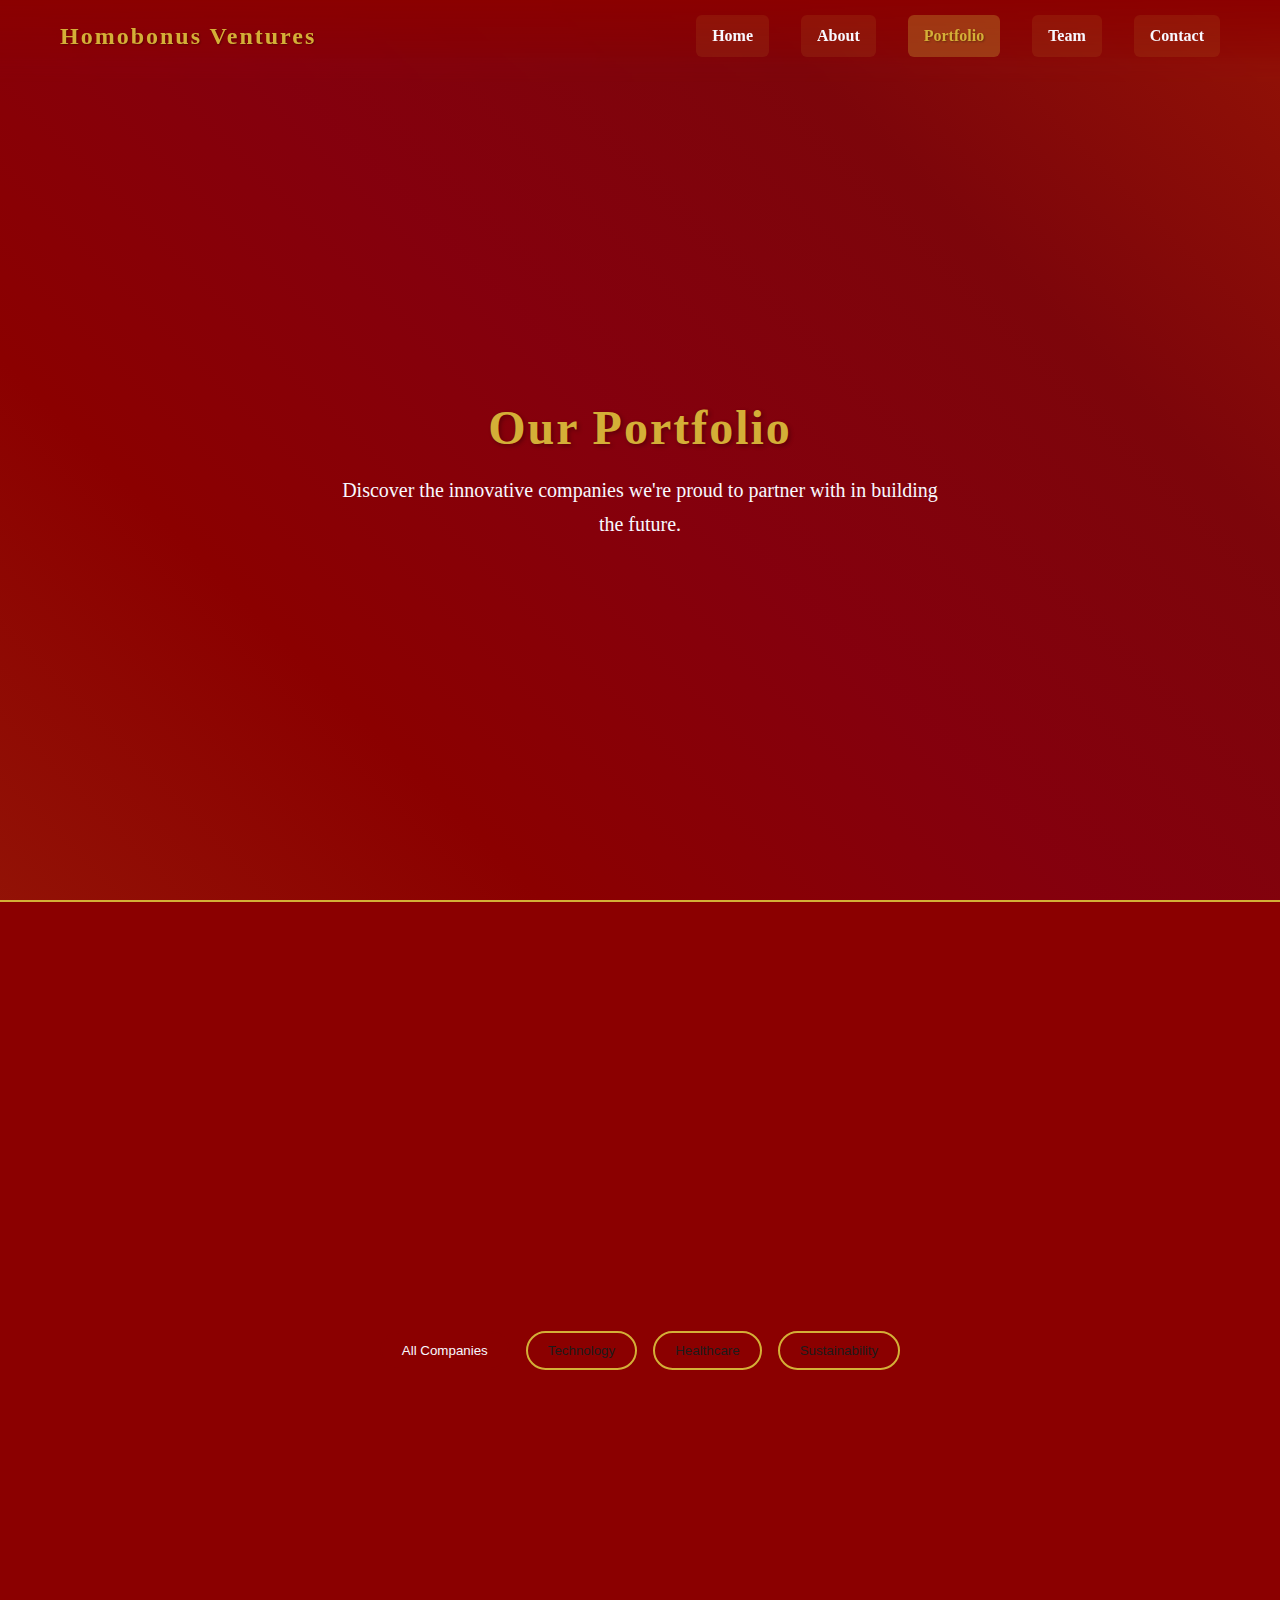
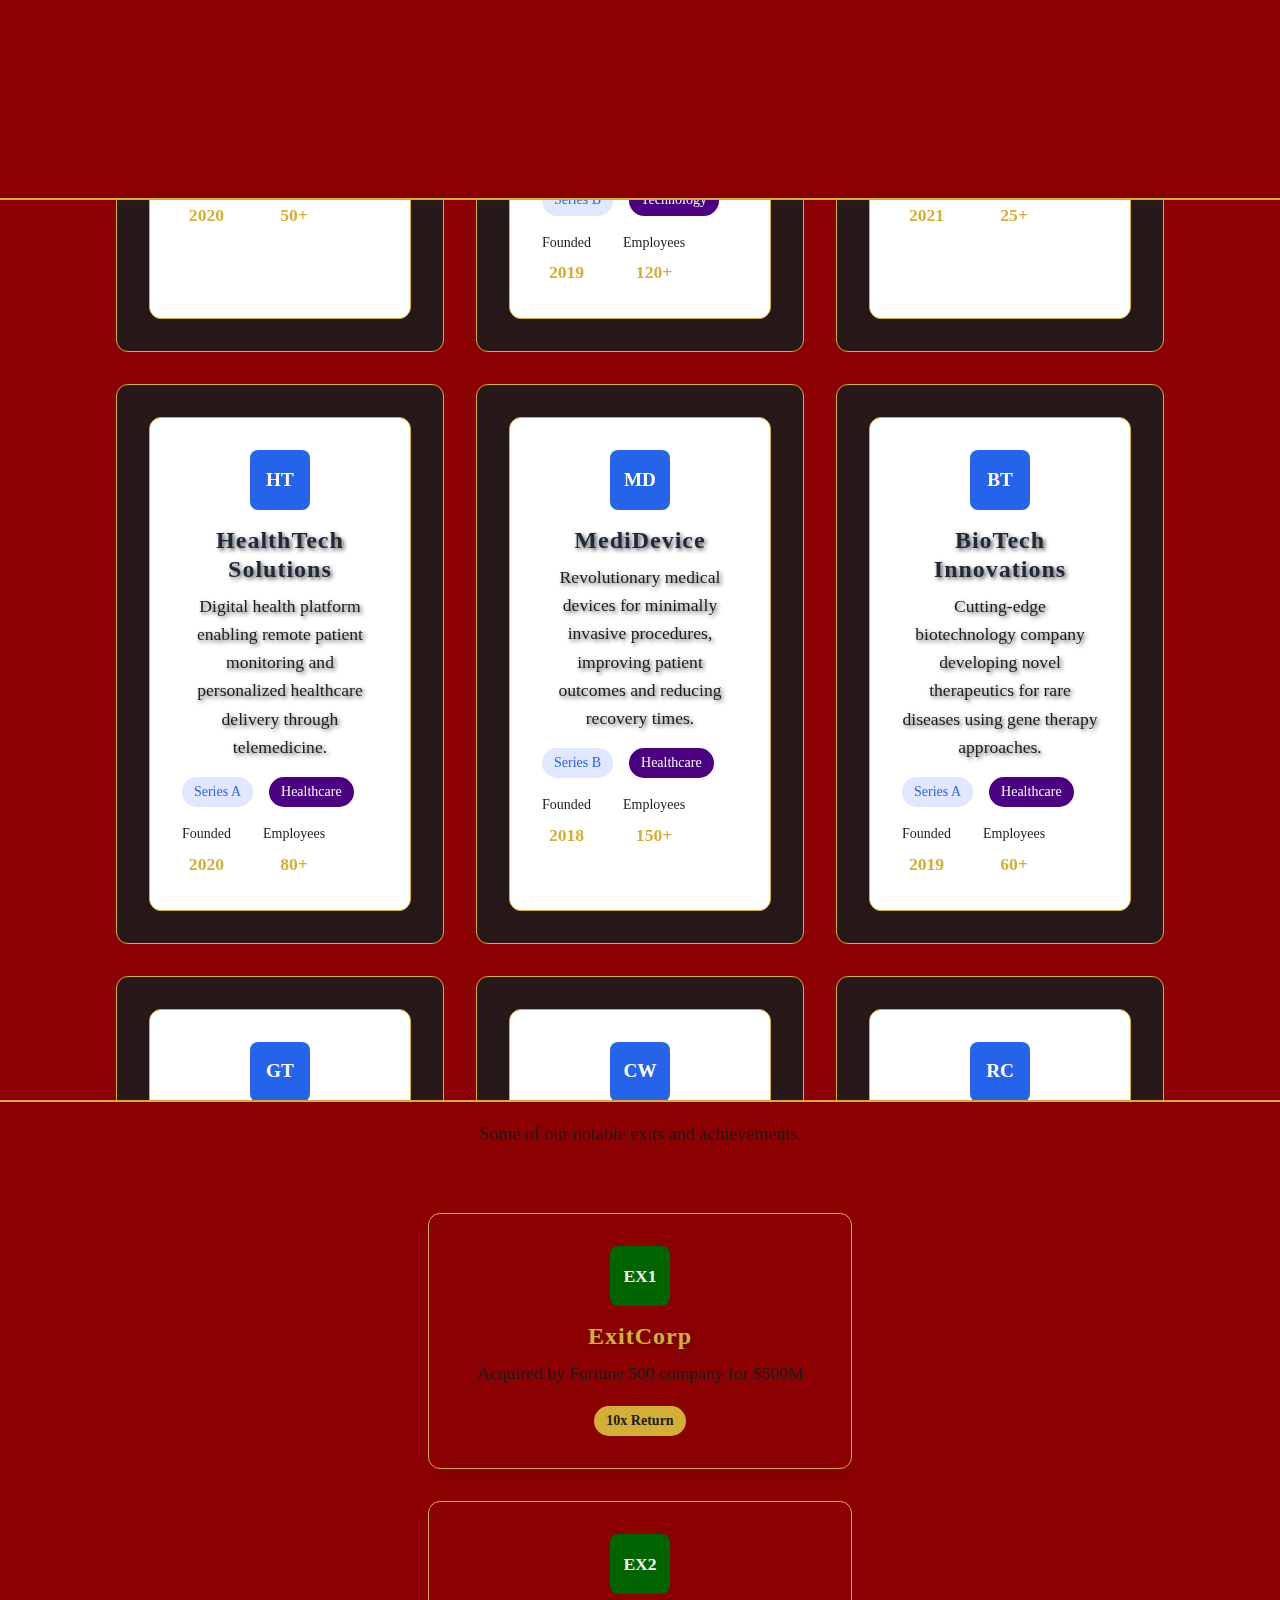
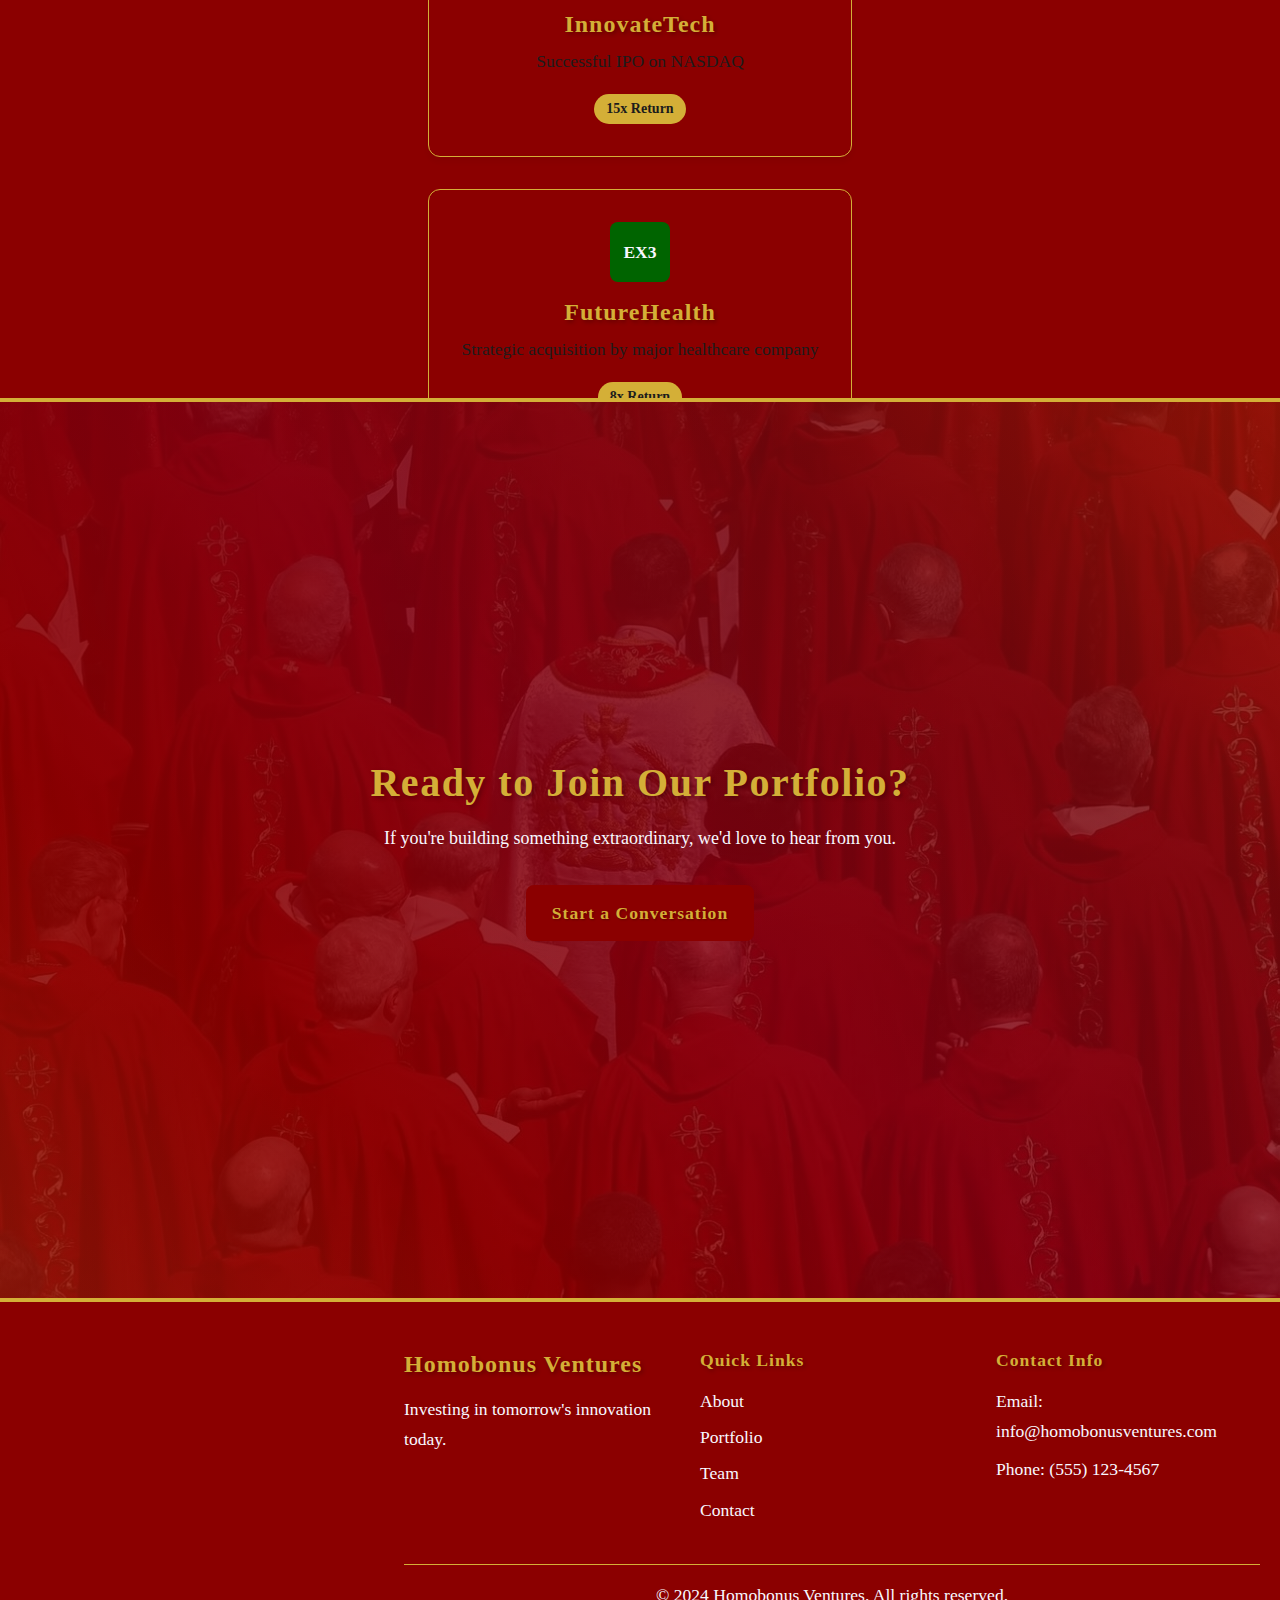
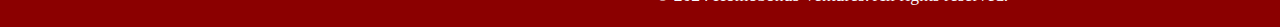
<file: portfolio.html>
<!DOCTYPE html>
<html lang="en">
<head>
    <meta charset="UTF-8">
    <meta name="viewport" content="width=device-width, initial-scale=1.0">
    <meta name="description" content="Explore our portfolio of innovative companies and successful investments">
    <meta name="keywords" content="portfolio, investments, startups, companies, venture capital">
    <title>Portfolio - Homobonus Ventures</title>
    <link rel="stylesheet" href="css/styles.css">
    <link rel="preconnect" href="https://fonts.googleapis.com">
    <link rel="preconnect" href="https://fonts.gstatic.com" crossorigin>
    <link href="https://fonts.googleapis.com/css2?family=Inter:wght@300;400;500;600;700&display=swap" rel="stylesheet">
</head>
<body>
    <!-- Navigation -->
    <nav class="navbar">
        <div class="nav-container">
            <div class="nav-logo">
                <a href="index.html">Homobonus Ventures</a>
            </div>
            <div class="nav-menu" id="nav-menu">
                <a href="index.html" class="nav-link">Home</a>
                <a href="about.html" class="nav-link">About</a>
                <a href="portfolio.html" class="nav-link active">Portfolio</a>
                <a href="team.html" class="nav-link">Team</a>
                <a href="contact.html" class="nav-link">Contact</a>
            </div>
            <div class="nav-toggle" id="nav-toggle">
                <span class="bar"></span>
                <span class="bar"></span>
                <span class="bar"></span>
            </div>
        </div>
    </nav>

    <!-- Page Header -->
    <section class="page-header">
        <div class="container">
            <h1>Our Portfolio</h1>
            <p>Discover the innovative companies we're proud to partner with in building the future.</p>
        </div>
    </section>

    <!-- Portfolio Filter -->
    <section class="portfolio-filter">
        <div class="container">
            <div class="filter-buttons">
                <button class="filter-btn active" data-filter="all">All Companies</button>
                <button class="filter-btn" data-filter="technology">Technology</button>
                <button class="filter-btn" data-filter="healthcare">Healthcare</button>
                <button class="filter-btn" data-filter="sustainability">Sustainability</button>
            </div>
        </div>
    </section>

    <!-- Portfolio Grid -->
    <section class="portfolio-section">
        <div class="container">
            <div class="portfolio-grid">
                <!-- Technology Companies -->
                <div class="portfolio-item" data-category="technology">
                    <div class="portfolio-card">
                        <div class="portfolio-logo">TC</div>
                        <h3>TechCorp</h3>
                        <p class="portfolio-description">AI-powered enterprise software solutions that automate complex business processes and drive operational efficiency.</p>
                        <div class="portfolio-details">
                            <div class="portfolio-stage">Series A</div>
                            <div class="portfolio-sector">Technology</div>
                        </div>
                        <div class="portfolio-metrics">
                            <div class="metric">
                                <span class="metric-label">Founded</span>
                                <span class="metric-value">2020</span>
                            </div>
                            <div class="metric">
                                <span class="metric-label">Employees</span>
                                <span class="metric-value">50+</span>
                            </div>
                        </div>
                    </div>
                </div>

                <div class="portfolio-item" data-category="technology">
                    <div class="portfolio-card">
                        <div class="portfolio-logo">DT</div>
                        <h3>DataTech Solutions</h3>
                        <p class="portfolio-description">Advanced analytics platform that helps businesses make data-driven decisions through machine learning and predictive modeling.</p>
                        <div class="portfolio-details">
                            <div class="portfolio-stage">Series B</div>
                            <div class="portfolio-sector">Technology</div>
                        </div>
                        <div class="portfolio-metrics">
                            <div class="metric">
                                <span class="metric-label">Founded</span>
                                <span class="metric-value">2019</span>
                            </div>
                            <div class="metric">
                                <span class="metric-label">Employees</span>
                                <span class="metric-value">120+</span>
                            </div>
                        </div>
                    </div>
                </div>

                <div class="portfolio-item" data-category="technology">
                    <div class="portfolio-card">
                        <div class="portfolio-logo">CS</div>
                        <h3>CloudSecure</h3>
                        <p class="portfolio-description">Next-generation cybersecurity platform protecting enterprises from advanced threats with AI-driven security solutions.</p>
                        <div class="portfolio-details">
                            <div class="portfolio-stage">Seed</div>
                            <div class="portfolio-sector">Technology</div>
                        </div>
                        <div class="portfolio-metrics">
                            <div class="metric">
                                <span class="metric-label">Founded</span>
                                <span class="metric-value">2021</span>
                            </div>
                            <div class="metric">
                                <span class="metric-label">Employees</span>
                                <span class="metric-value">25+</span>
                            </div>
                        </div>
                    </div>
                </div>

                <!-- Healthcare Companies -->
                <div class="portfolio-item" data-category="healthcare">
                    <div class="portfolio-card">
                        <div class="portfolio-logo">HT</div>
                        <h3>HealthTech Solutions</h3>
                        <p class="portfolio-description">Digital health platform enabling remote patient monitoring and personalized healthcare delivery through telemedicine.</p>
                        <div class="portfolio-details">
                            <div class="portfolio-stage">Series A</div>
                            <div class="portfolio-sector">Healthcare</div>
                        </div>
                        <div class="portfolio-metrics">
                            <div class="metric">
                                <span class="metric-label">Founded</span>
                                <span class="metric-value">2020</span>
                            </div>
                            <div class="metric">
                                <span class="metric-label">Employees</span>
                                <span class="metric-value">80+</span>
                            </div>
                        </div>
                    </div>
                </div>

                <div class="portfolio-item" data-category="healthcare">
                    <div class="portfolio-card">
                        <div class="portfolio-logo">MD</div>
                        <h3>MediDevice</h3>
                        <p class="portfolio-description">Revolutionary medical devices for minimally invasive procedures, improving patient outcomes and reducing recovery times.</p>
                        <div class="portfolio-details">
                            <div class="portfolio-stage">Series B</div>
                            <div class="portfolio-sector">Healthcare</div>
                        </div>
                        <div class="portfolio-metrics">
                            <div class="metric">
                                <span class="metric-label">Founded</span>
                                <span class="metric-value">2018</span>
                            </div>
                            <div class="metric">
                                <span class="metric-label">Employees</span>
                                <span class="metric-value">150+</span>
                            </div>
                        </div>
                    </div>
                </div>

                <div class="portfolio-item" data-category="healthcare">
                    <div class="portfolio-card">
                        <div class="portfolio-logo">BT</div>
                        <h3>BioTech Innovations</h3>
                        <p class="portfolio-description">Cutting-edge biotechnology company developing novel therapeutics for rare diseases using gene therapy approaches.</p>
                        <div class="portfolio-details">
                            <div class="portfolio-stage">Series A</div>
                            <div class="portfolio-sector">Healthcare</div>
                        </div>
                        <div class="portfolio-metrics">
                            <div class="metric">
                                <span class="metric-label">Founded</span>
                                <span class="metric-value">2019</span>
                            </div>
                            <div class="metric">
                                <span class="metric-label">Employees</span>
                                <span class="metric-value">60+</span>
                            </div>
                        </div>
                    </div>
                </div>

                <!-- Sustainability Companies -->
                <div class="portfolio-item" data-category="sustainability">
                    <div class="portfolio-card">
                        <div class="portfolio-logo">GT</div>
                        <h3>GreenTech Innovations</h3>
                        <p class="portfolio-description">Sustainable energy storage solutions using advanced battery technology to accelerate the transition to clean energy.</p>
                        <div class="portfolio-details">
                            <div class="portfolio-stage">Series B</div>
                            <div class="portfolio-sector">Sustainability</div>
                        </div>
                        <div class="portfolio-metrics">
                            <div class="metric">
                                <span class="metric-label">Founded</span>
                                <span class="metric-value">2017</span>
                            </div>
                            <div class="metric">
                                <span class="metric-label">Employees</span>
                                <span class="metric-value">200+</span>
                            </div>
                        </div>
                    </div>
                </div>

                <div class="portfolio-item" data-category="sustainability">
                    <div class="portfolio-card">
                        <div class="portfolio-logo">CW</div>
                        <h3>CleanWater Systems</h3>
                        <p class="portfolio-description">Advanced water purification technology that provides clean drinking water to underserved communities worldwide.</p>
                        <div class="portfolio-details">
                            <div class="portfolio-stage">Series A</div>
                            <div class="portfolio-sector">Sustainability</div>
                        </div>
                        <div class="portfolio-metrics">
                            <div class="metric">
                                <span class="metric-label">Founded</span>
                                <span class="metric-value">2020</span>
                            </div>
                            <div class="metric">
                                <span class="metric-label">Employees</span>
                                <span class="metric-value">40+</span>
                            </div>
                        </div>
                    </div>
                </div>

                <div class="portfolio-item" data-category="sustainability">
                    <div class="portfolio-card">
                        <div class="portfolio-logo">RC</div>
                        <h3>RecycleCorp</h3>
                        <p class="portfolio-description">Innovative waste management solutions using AI and robotics to improve recycling efficiency and reduce environmental impact.</p>
                        <div class="portfolio-details">
                            <div class="portfolio-stage">Seed</div>
                            <div class="portfolio-sector">Sustainability</div>
                        </div>
                        <div class="portfolio-metrics">
                            <div class="metric">
                                <span class="metric-label">Founded</span>
                                <span class="metric-value">2021</span>
                            </div>
                            <div class="metric">
                                <span class="metric-label">Employees</span>
                                <span class="metric-value">30+</span>
                            </div>
                        </div>
                    </div>
                </div>
            </div>
        </div>
    </section>

    <!-- Success Stories -->
    <section class="success-stories">
        <div class="container">
            <div class="section-header">
                <h2>Success Stories</h2>
                <p>Some of our notable exits and achievements.</p>
            </div>
            <div class="success-grid">
                <div class="success-card">
                    <div class="success-logo">EX1</div>
                    <h3>ExitCorp</h3>
                    <p>Acquired by Fortune 500 company for $500M</p>
                    <div class="success-multiple">10x Return</div>
                </div>
                <div class="success-card">
                    <div class="success-logo">EX2</div>
                    <h3>InnovateTech</h3>
                    <p>Successful IPO on NASDAQ</p>
                    <div class="success-multiple">15x Return</div>
                </div>
                <div class="success-card">
                    <div class="success-logo">EX3</div>
                    <h3>FutureHealth</h3>
                    <p>Strategic acquisition by major healthcare company</p>
                    <div class="success-multiple">8x Return</div>
                </div>
            </div>
        </div>
    </section>

    <!-- CTA Section -->
    <section class="cta-section">
        <div class="container">
            <div class="cta-content">
                <h2>Ready to Join Our Portfolio?</h2>
                <p>If you're building something extraordinary, we'd love to hear from you.</p>
                <a href="contact.html" class="btn btn-primary">Start a Conversation</a>
            </div>
        </div>
    </section>

    <!-- Footer -->
    <footer class="footer">
        <div class="container">
            <div class="footer-content">
                <div class="footer-section">
                    <h3>Homobonus Ventures</h3>
                    <p>Investing in tomorrow's innovation today.</p>
                </div>
                <div class="footer-section">
                    <h4>Quick Links</h4>
                    <ul>
                        <li><a href="about.html">About</a></li>
                        <li><a href="portfolio.html">Portfolio</a></li>
                        <li><a href="team.html">Team</a></li>
                        <li><a href="contact.html">Contact</a></li>
                    </ul>
                </div>
                <div class="footer-section">
                    <h4>Contact Info</h4>
                    <p>Email: info@homobonusventures.com</p>
                    <p>Phone: (555) 123-4567</p>
                </div>
            </div>
            <div class="footer-bottom">
                <p>&copy; 2024 Homobonus Ventures. All rights reserved.</p>
            </div>
        </div>
    </footer>

    <script src="js/script.js"></script>
    <script src="js/portfolio.js"></script>
</body>
</html>
</file>
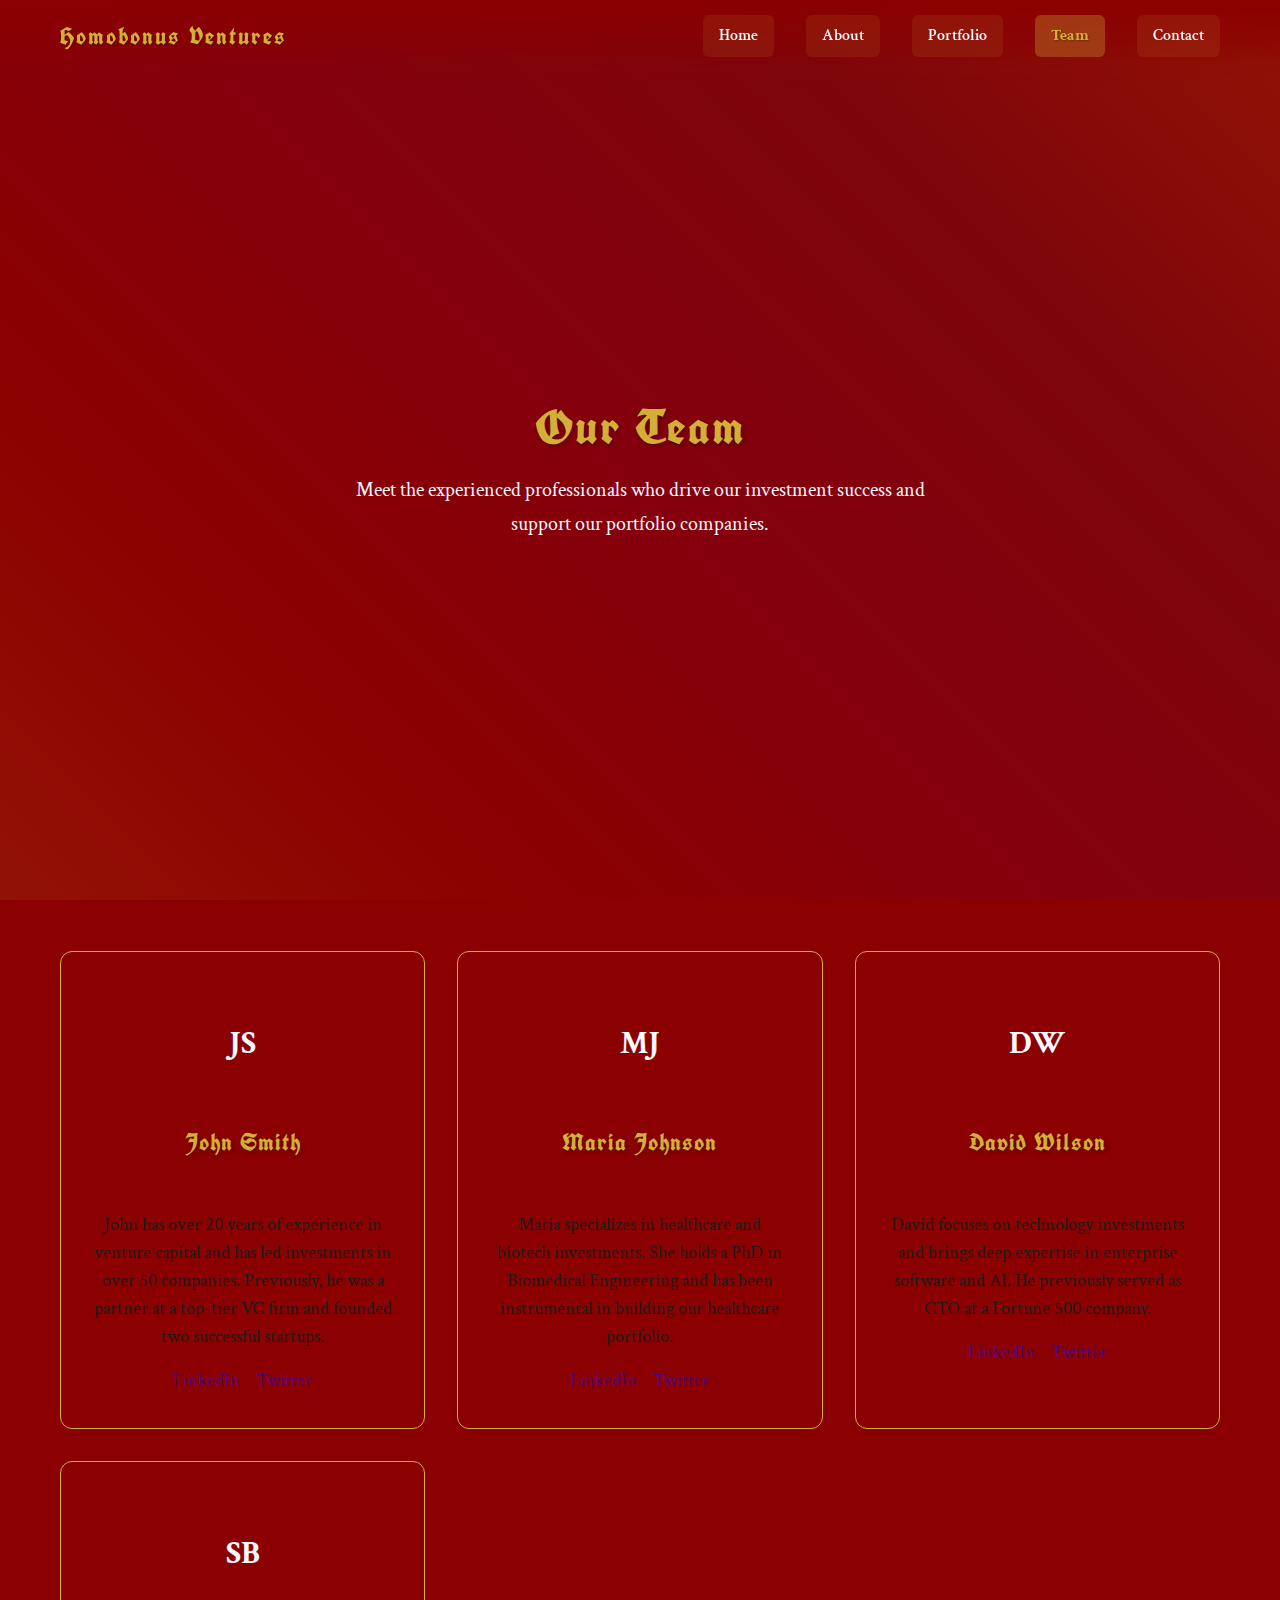
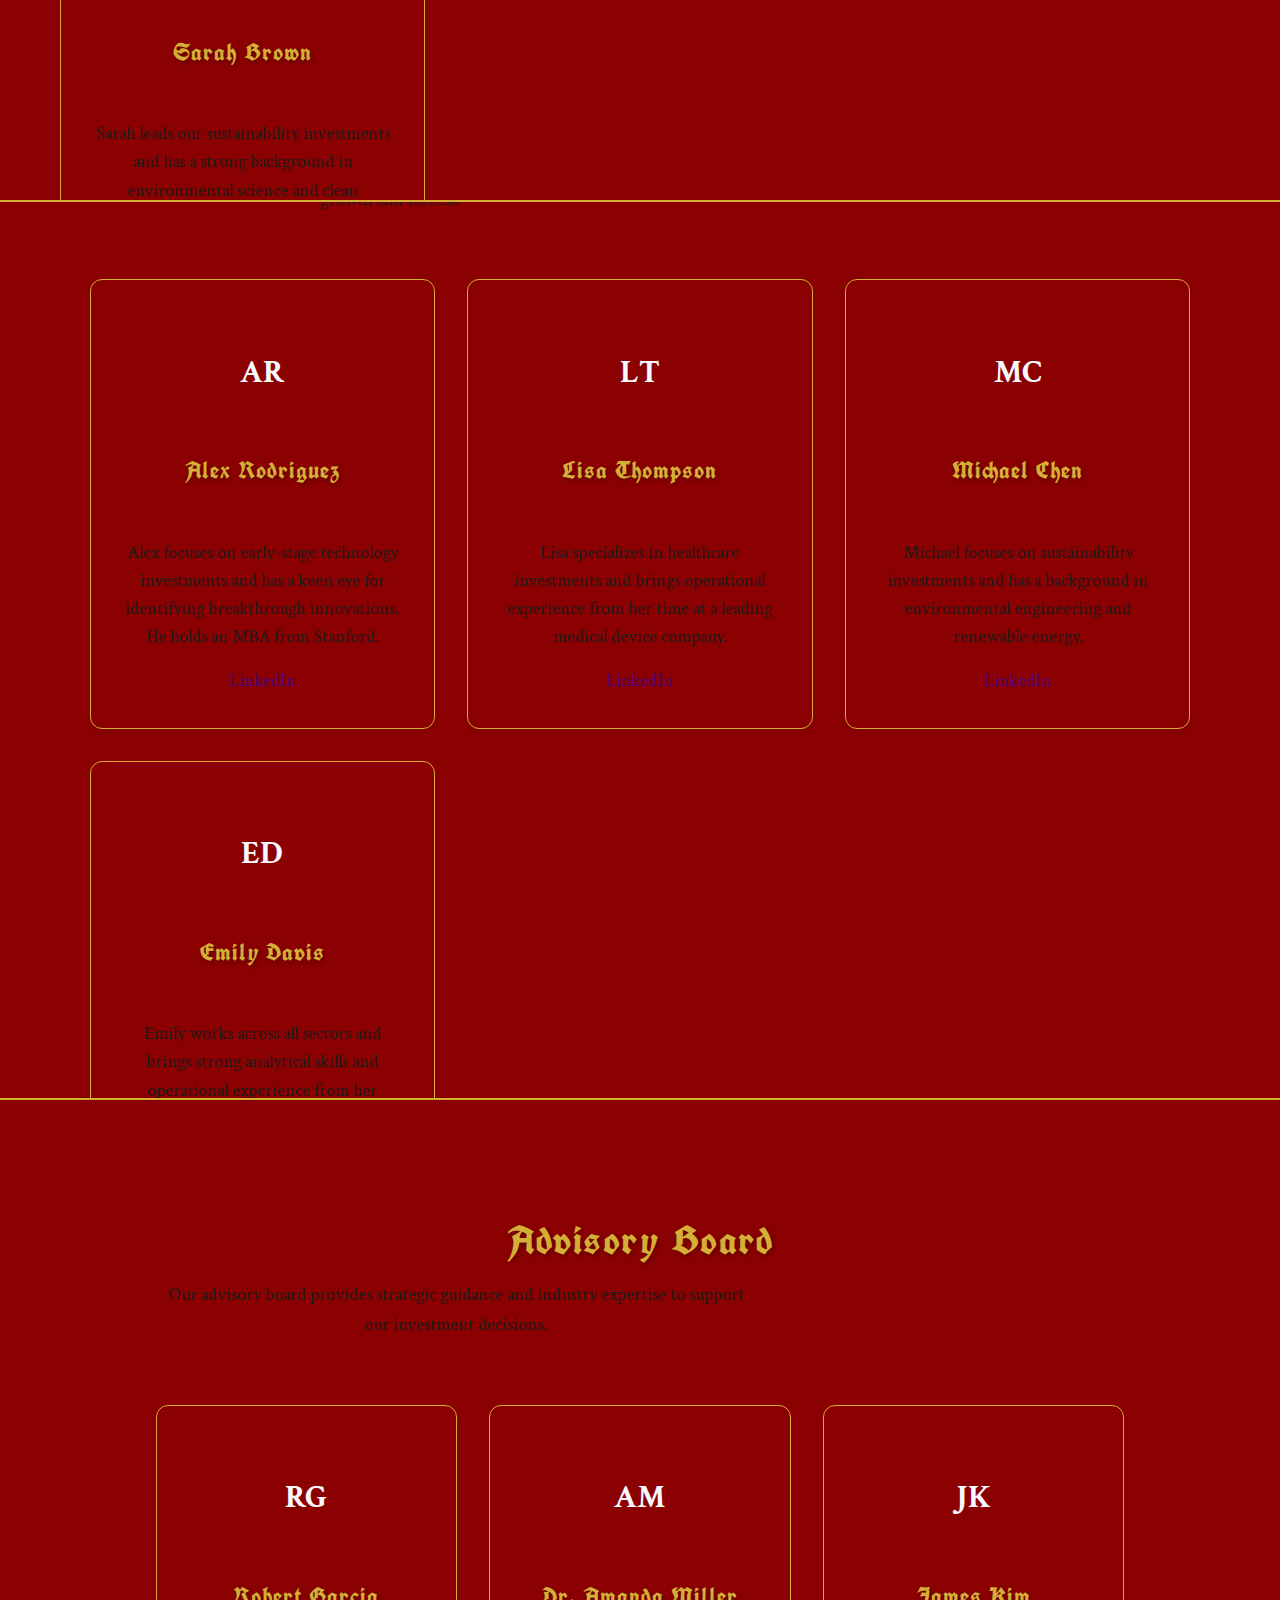
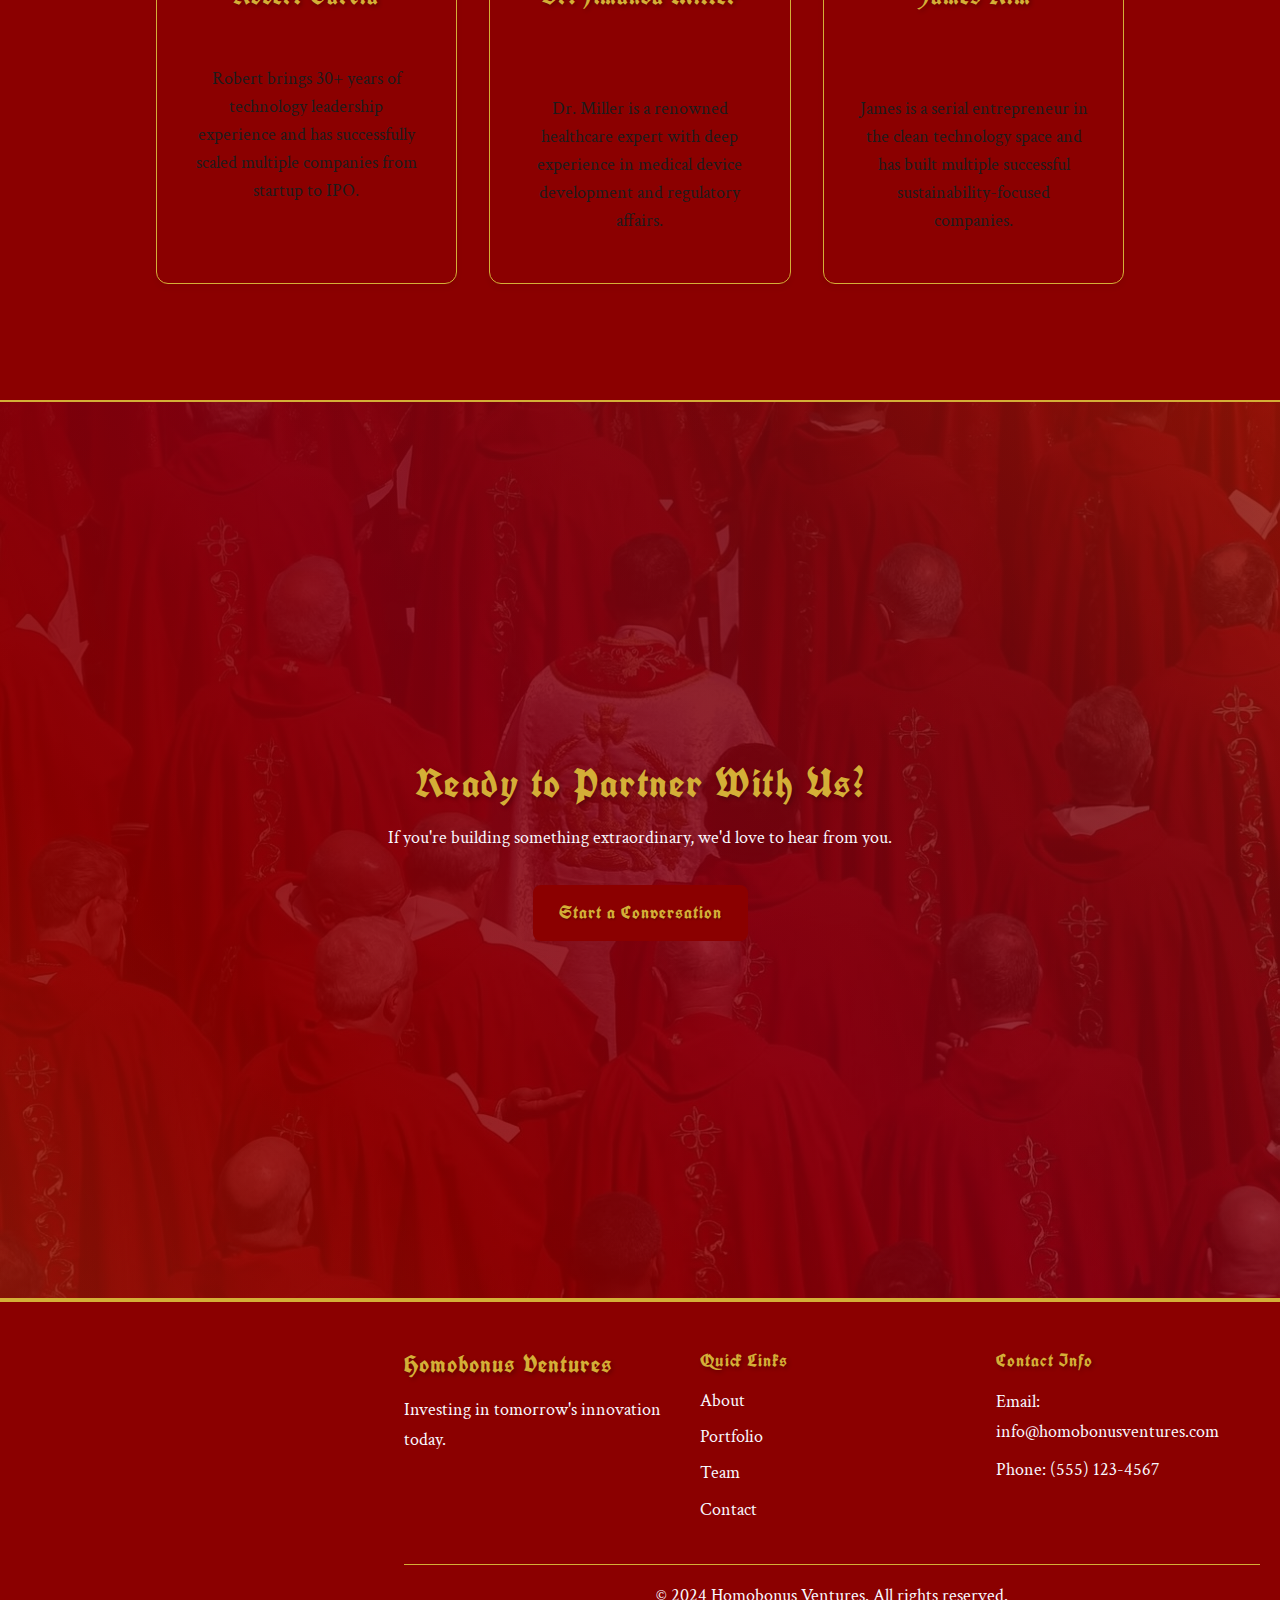
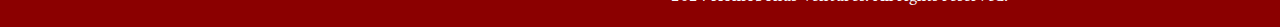
<file: team.html>
<!DOCTYPE html>
<html lang="en">
<head>
    <meta charset="UTF-8">
    <meta name="viewport" content="width=device-width, initial-scale=1.0">
    <meta name="description" content="Meet the experienced team behind Homobonus Ventures">
    <meta name="keywords" content="team, partners, venture capital, investment team">
    <title>Team - Homobonus Ventures</title>
    <link rel="stylesheet" href="css/styles.css">
    <link rel="preconnect" href="https://fonts.googleapis.com">
    <link rel="preconnect" href="https://fonts.gstatic.com" crossorigin>
    <link href="https://fonts.googleapis.com/css2?family=UnifrakturCook:wght@700&family=Crimson+Text:ital,wght@0,400;0,600;1,400;1,600&display=swap" rel="stylesheet">
</head>
<body>
    <!-- Navigation -->
    <nav class="navbar">
        <div class="nav-container">
            <div class="nav-logo">
                <a href="index.html">Homobonus Ventures</a>
            </div>
            <div class="nav-menu" id="nav-menu">
                <a href="index.html" class="nav-link">Home</a>
                <a href="about.html" class="nav-link">About</a>
                <a href="portfolio.html" class="nav-link">Portfolio</a>
                <a href="team.html" class="nav-link active">Team</a>
                <a href="contact.html" class="nav-link">Contact</a>
            </div>
            <div class="nav-toggle" id="nav-toggle">
                <span class="bar"></span>
                <span class="bar"></span>
                <span class="bar"></span>
            </div>
        </div>
    </nav>

    <!-- Page Header -->
    <section class="page-header">
        <div class="container">
            <h1>Our Team</h1>
            <p>Meet the experienced professionals who drive our investment success and support our portfolio companies.</p>
        </div>
    </section>

    <!-- Leadership Team -->
    <section class="leadership-section">
        <div class="container">
            <div class="section-header">
                <h2>Leadership Team</h2>
                <p>Our partners bring decades of experience in venture capital, entrepreneurship, and building successful companies.</p>
            </div>
            <div class="team-grid">
                <div class="team-card">
                    <div class="team-photo">
                        <div class="photo-placeholder">JS</div>
                    </div>
                    <div class="team-info">
                        <h3>John Smith</h3>
                        <p class="team-title">Managing Partner</p>
                        <p class="team-bio">John has over 20 years of experience in venture capital and has led investments in over 50 companies. Previously, he was a partner at a top-tier VC firm and founded two successful startups.</p>
                        <div class="team-links">
                            <a href="#" class="team-link">LinkedIn</a>
                            <a href="#" class="team-link">Twitter</a>
                        </div>
                    </div>
                </div>

                <div class="team-card">
                    <div class="team-photo">
                        <div class="photo-placeholder">MJ</div>
                    </div>
                    <div class="team-info">
                        <h3>Maria Johnson</h3>
                        <p class="team-title">Partner</p>
                        <p class="team-bio">Maria specializes in healthcare and biotech investments. She holds a PhD in Biomedical Engineering and has been instrumental in building our healthcare portfolio.</p>
                        <div class="team-links">
                            <a href="#" class="team-link">LinkedIn</a>
                            <a href="#" class="team-link">Twitter</a>
                        </div>
                    </div>
                </div>

                <div class="team-card">
                    <div class="team-photo">
                        <div class="photo-placeholder">DW</div>
                    </div>
                    <div class="team-info">
                        <h3>David Wilson</h3>
                        <p class="team-title">Partner</p>
                        <p class="team-bio">David focuses on technology investments and brings deep expertise in enterprise software and AI. He previously served as CTO at a Fortune 500 company.</p>
                        <div class="team-links">
                            <a href="#" class="team-link">LinkedIn</a>
                            <a href="#" class="team-link">Twitter</a>
                        </div>
                    </div>
                </div>

                <div class="team-card">
                    <div class="team-photo">
                        <div class="photo-placeholder">SB</div>
                    </div>
                    <div class="team-info">
                        <h3>Sarah Brown</h3>
                        <p class="team-title">Partner</p>
                        <p class="team-bio">Sarah leads our sustainability investments and has a strong background in environmental science and clean technology. She's passionate about impact investing.</p>
                        <div class="team-links">
                            <a href="#" class="team-link">LinkedIn</a>
                            <a href="#" class="team-link">Twitter</a>
                        </div>
                    </div>
                </div>
            </div>
        </div>
    </section>

    <!-- Investment Team -->
    <section class="investment-team-section">
        <div class="container">
            <div class="section-header">
                <h2>Investment Team</h2>
                <p>Our investment professionals work closely with portfolio companies to drive growth and success.</p>
            </div>
            <div class="team-grid">
                <div class="team-card">
                    <div class="team-photo">
                        <div class="photo-placeholder">AR</div>
                    </div>
                    <div class="team-info">
                        <h3>Alex Rodriguez</h3>
                        <p class="team-title">Principal</p>
                        <p class="team-bio">Alex focuses on early-stage technology investments and has a keen eye for identifying breakthrough innovations. He holds an MBA from Stanford.</p>
                        <div class="team-links">
                            <a href="#" class="team-link">LinkedIn</a>
                        </div>
                    </div>
                </div>

                <div class="team-card">
                    <div class="team-photo">
                        <div class="photo-placeholder">LT</div>
                    </div>
                    <div class="team-info">
                        <h3>Lisa Thompson</h3>
                        <p class="team-title">Principal</p>
                        <p class="team-bio">Lisa specializes in healthcare investments and brings operational experience from her time at a leading medical device company.</p>
                        <div class="team-links">
                            <a href="#" class="team-link">LinkedIn</a>
                        </div>
                    </div>
                </div>

                <div class="team-card">
                    <div class="team-photo">
                        <div class="photo-placeholder">MC</div>
                    </div>
                    <div class="team-info">
                        <h3>Michael Chen</h3>
                        <p class="team-title">Vice President</p>
                        <p class="team-bio">Michael focuses on sustainability investments and has a background in environmental engineering and renewable energy.</p>
                        <div class="team-links">
                            <a href="#" class="team-link">LinkedIn</a>
                        </div>
                    </div>
                </div>

                <div class="team-card">
                    <div class="team-photo">
                        <div class="photo-placeholder">ED</div>
                    </div>
                    <div class="team-info">
                        <h3>Emily Davis</h3>
                        <p class="team-title">Vice President</p>
                        <p class="team-bio">Emily works across all sectors and brings strong analytical skills and operational experience from her consulting background.</p>
                        <div class="team-links">
                            <a href="#" class="team-link">LinkedIn</a>
                        </div>
                    </div>
                </div>
            </div>
        </div>
    </section>

    <!-- Advisory Board -->
    <section class="advisory-section">
        <div class="container">
            <div class="section-header">
                <h2>Advisory Board</h2>
                <p>Our advisory board provides strategic guidance and industry expertise to support our investment decisions.</p>
            </div>
            <div class="advisory-grid">
                <div class="advisory-card">
                    <div class="advisory-photo">
                        <div class="photo-placeholder">RG</div>
                    </div>
                    <div class="advisory-info">
                        <h3>Robert Garcia</h3>
                        <p class="advisory-title">Former CEO, TechCorp</p>
                        <p class="advisory-bio">Robert brings 30+ years of technology leadership experience and has successfully scaled multiple companies from startup to IPO.</p>
                    </div>
                </div>

                <div class="advisory-card">
                    <div class="advisory-photo">
                        <div class="photo-placeholder">AM</div>
                    </div>
                    <div class="advisory-info">
                        <h3>Dr. Amanda Miller</h3>
                        <p class="advisory-title">Chief Medical Officer, HealthTech</p>
                        <p class="advisory-bio">Dr. Miller is a renowned healthcare expert with deep experience in medical device development and regulatory affairs.</p>
                    </div>
                </div>

                <div class="advisory-card">
                    <div class="advisory-photo">
                        <div class="photo-placeholder">JK</div>
                    </div>
                    <div class="advisory-info">
                        <h3>James Kim</h3>
                        <p class="advisory-title">Founder, GreenTech Innovations</p>
                        <p class="advisory-bio">James is a serial entrepreneur in the clean technology space and has built multiple successful sustainability-focused companies.</p>
                    </div>
                </div>
            </div>
        </div>
    </section>

    <!-- CTA Section -->
    <section class="cta-section dark-section">
        <div class="container">
            <div class="cta-content">
                <h2>Ready to Partner With Us?</h2>
                <p>If you're building something extraordinary, we'd love to hear from you.</p>
                <a href="contact.html" class="btn btn-primary">Start a Conversation</a>
            </div>
        </div>
    </section>

    <!-- Footer -->
    <footer class="footer">
        <div class="container">
            <div class="footer-content">
                <div class="footer-section">
                    <h3>Homobonus Ventures</h3>
                    <p>Investing in tomorrow's innovation today.</p>
                </div>
                <div class="footer-section">
                    <h4>Quick Links</h4>
                    <ul>
                        <li><a href="about.html">About</a></li>
                        <li><a href="portfolio.html">Portfolio</a></li>
                        <li><a href="team.html">Team</a></li>
                        <li><a href="contact.html">Contact</a></li>
                    </ul>
                </div>
                <div class="footer-section">
                    <h4>Contact Info</h4>
                    <p>Email: info@homobonusventures.com</p>
                    <p>Phone: (555) 123-4567</p>
                </div>
            </div>
            <div class="footer-bottom">
                <p>&copy; 2024 Homobonus Ventures. All rights reserved.</p>
            </div>
        </div>
    </footer>

    <script src="js/script.js"></script>
</body>
</html>
</file>
<file: css/styles.css>
/* Reset and Base Styles */
* {
    margin: 0;
    padding: 0;
    box-sizing: border-box;
}

:root {
    /* Primary Colors */
    --primary-bg: #8B0000;
    --section-bg-dark: #8B0000;
    --section-bg-black: #8B0000;
    --accent-gold: #D4AF37;
    --crimson: #8B0000;
    --royal-purple: #4B0082;
    --forest-green: #006400;
    
    /* Text Colors */
    --text-dark: #1C1C1C;
    --text-light: #F8F8FF;
    --text-gold: #D4AF37;
    --text-crimson: #8B0000;
    
    /* Button Colors */
    --btn-primary: #8B0000;
    --btn-secondary: #8B0000;
    --btn-text-gold: #D4AF37;
    
    /* Border Colors */
    --border-gold: #D4AF37;
    --border-crimson: #8B0000;
    --border-purple: #4B0082;
}

body {
    font-family: 'Crimson Text', 'Georgia', serif;
    line-height: 1.6;
    color: #F8F8FF;
    background-color: #8B0000;
    font-size: 1.1rem;
}

.container {
    max-width: 1200px;
    margin: 0 auto;
    padding: 0 20px;
}

/* Typography */
h1, h2, h3, h4, h5, h6 {
    font-family: 'UnifrakturCook', 'Times New Roman', serif;
    font-weight: 700;
    line-height: 1.2;
    margin-bottom: 1rem;
    color: #D4AF37;
    letter-spacing: 1px;
    text-shadow: 2px 2px 4px rgba(0, 0, 0, 0.3);
}

h1 {
    font-size: 3rem;
    font-weight: 700;
    letter-spacing: 2px;
}

h2 {
    font-size: 2.5rem;
    letter-spacing: 1.5px;
}

h3 {
    font-size: 1.5rem;
    letter-spacing: 1px;
}

p {
    font-family: 'Crimson Text', 'Georgia', serif;
    margin-bottom: 1rem;
    color: #F8F8FF;
    font-size: 1.1rem;
    line-height: 1.7;
}

.dark-section p {
    color: #F8F8FF;
}

.dark-section h1,
.dark-section h2,
.dark-section h3,
.dark-section h4,
.dark-section h5,
.dark-section h6 {
    color: #D4AF37;
}

/* Buttons */
.btn {
    font-family: 'UnifrakturCook', 'Times New Roman', serif;
    display: inline-block;
    padding: 12px 24px;
    border-radius: 8px;
    text-decoration: none;
    font-weight: 700;
    transition: all 0.3s ease;
    border: 2px solid transparent;
    cursor: pointer;
    letter-spacing: 1px;
    text-shadow: 1px 1px 2px rgba(0, 0, 0, 0.3);
}

.btn-primary {
    background-color: #8B0000;
    color: #D4AF37;
    border-color: #8B0000;
}

.btn-primary:hover {
    background-color: #8B0000;
    color: #D4AF37;
    transform: translateY(-2px);
    box-shadow: 0 4px 12px rgba(139, 0, 0, 0.3);
}

.btn-secondary {
    background-color: #8B0000;
    color: #F8F8FF;
    border-color: #660000;
}

.btn-secondary:hover {
    background-color: #8B0000;
    color: #F8F8FF;
    transform: translateY(-2px);
    box-shadow: 0 4px 12px rgba(102, 0, 0, 0.3);
}

.btn-outline {
    background-color: transparent;
    color: #4B0082;
    border-color: #4B0082;
}

.btn-outline:hover {
    background-color: #4B0082;
    color: #F8F8FF;
    transform: translateY(-2px);
}

/* Navigation */
.navbar {
    background: linear-gradient(180deg, rgba(139, 0, 0, 0.95) 0%, rgba(139, 0, 0, 0.7) 30%, rgba(139, 0, 0, 0.4) 60%, rgba(139, 0, 0, 0.1) 80%, transparent 100%);
    backdrop-filter: blur(10px);
    border-bottom: none;
    position: fixed;
    top: 0;
    width: 100%;
    z-index: 1000;
    transition: all 0.3s ease;
}

.navbar.scrolled {
    background: linear-gradient(180deg, rgba(139, 0, 0, 0.98) 0%, rgba(139, 0, 0, 0.8) 30%, rgba(139, 0, 0, 0.5) 60%, rgba(139, 0, 0, 0.2) 80%, transparent 100%);
    box-shadow: 0 4px 20px rgba(0, 0, 0, 0.3);
}

.nav-container {
    max-width: 1200px;
    margin: 0 auto;
    padding: 15px 20px 25px 20px;
    display: flex;
    justify-content: space-between;
    align-items: center;
    height: auto;
    min-height: 70px;
}

.nav-logo a {
    font-family: 'UnifrakturCook', 'Times New Roman', serif;
    font-size: 1.5rem;
    font-weight: 700;
    color: #D4AF37;
    text-decoration: none;
    letter-spacing: 2px;
    text-shadow: 1px 1px 2px rgba(0, 0, 0, 0.3);
}

.nav-menu {
    display: flex;
    gap: 2rem;
}

.nav-link {
    font-family: 'Crimson Text', 'Georgia', serif;
    color: #F8F8FF;
    text-decoration: none;
    font-weight: 600;
    transition: all 0.3s ease;
    position: relative;
    font-size: 1rem;
    padding: 8px 16px;
    border-radius: 6px;
    background-color: rgba(212, 175, 55, 0.1);
}

.nav-link:hover {
    color: #D4AF37;
    background-color: rgba(212, 175, 55, 0.2);
    transform: translateY(-1px);
}

.nav-link.active {
    color: #D4AF37;
    background-color: rgba(212, 175, 55, 0.3);
    font-weight: 700;
    text-shadow: 1px 1px 2px rgba(0, 0, 0, 0.3);
}

.nav-toggle {
    display: none;
    flex-direction: column;
    cursor: pointer;
}

.bar {
    width: 25px;
    height: 3px;
    background-color: var(--text-dark);
    margin: 3px 0;
    transition: 0.3s;
}

/* Hero Section */
.hero {
    padding: 120px 0 80px;
    background: linear-gradient(135deg, #8B0000 0%, #8B0000 100%);
    min-height: 100vh;
    display: flex;
    align-items: center;
    position: relative;
    overflow: hidden;
}

.hero::before {
    content: '';
    position: absolute;
    top: 0;
    left: 0;
    right: 0;
    bottom: 0;
    background: linear-gradient(45deg, 
        rgba(212, 175, 55, 0.1) 0%, 
        rgba(139, 0, 0, 0.1) 25%, 
        rgba(75, 0, 130, 0.1) 50%, 
        rgba(0, 51, 102, 0.1) 75%, 
        rgba(212, 175, 55, 0.1) 100%);
    pointer-events: none;
}

.hero-container {
    max-width: 1200px;
    margin: 0 auto;
    padding: 0 20px;
    display: grid;
    grid-template-columns: 1fr 1fr;
    gap: 4rem;
    align-items: center;
    position: relative;
    z-index: 1;
}

.hero-title {
    font-family: 'UnifrakturCook', 'Times New Roman', serif;
    font-size: 3.5rem;
    font-weight: 700;
    color: #D4AF37;
    margin-bottom: 1.5rem;
    line-height: 1.1;
    text-shadow: 3px 3px 6px rgba(0, 0, 0, 0.5);
    letter-spacing: 3px;
}

.hero-subtitle {
    font-family: 'Crimson Text', 'Georgia', serif;
    font-size: 1.25rem;
    color: #F8F8FF;
    margin-bottom: 2rem;
    line-height: 1.6;
    font-size: 1.3rem;
    font-weight: 400;
}

.hero-buttons {
    display: flex;
    gap: 1rem;
}

.hero-image {
    display: flex;
    justify-content: center;
    align-items: center;
}

.hero-graphic {
    position: relative;
    width: 300px;
    height: 300px;
}

.graphic-circle {
    width: 200px;
    height: 200px;
    border: 3px solid var(--accent-gold);
    border-radius: 50%;
    position: absolute;
    top: 50%;
    left: 50%;
    transform: translate(-50%, -50%);
    animation: rotate 20s linear infinite;
    box-shadow: 0 0 20px rgba(212, 175, 55, 0.3);
}

.graphic-line {
    width: 100px;
    height: 2px;
    background-color: var(--accent-gold);
    position: absolute;
    top: 50%;
    left: 50%;
    transform: translate(-50%, -50%);
    animation: pulse 2s ease-in-out infinite;
    box-shadow: 0 0 10px rgba(212, 175, 55, 0.5);
}

.graphic-dots {
    position: absolute;
    top: 50%;
    left: 50%;
    transform: translate(-50%, -50%);
}

.graphic-dots::before,
.graphic-dots::after {
    content: '';
    width: 12px;
    height: 12px;
    background-color: var(--accent-gold);
    border-radius: 50%;
    position: absolute;
    box-shadow: 0 0 8px rgba(212, 175, 55, 0.6);
}

.graphic-dots::before {
    top: -50px;
    left: -6px;
}

.graphic-dots::after {
    bottom: -50px;
    left: -6px;
}

@keyframes rotate {
    from { transform: translate(-50%, -50%) rotate(0deg); }
    to { transform: translate(-50%, -50%) rotate(360deg); }
}

@keyframes pulse {
    0%, 100% { opacity: 1; }
    50% { opacity: 0.5; }
}

/* Dynamic Text Animation */
.dynamic-text {
    margin: 2rem 0;
}

.changing-text {
    position: relative;
    height: 4rem;
    overflow: hidden;
}

.text-item {
    position: absolute;
    top: 0;
    left: 0;
    width: 100%;
    font-family: 'UnifrakturCook', 'Times New Roman', serif;
    font-size: 3rem;
    font-weight: 700;
    color: #D4AF37;
    opacity: 0;
    transform: translateY(100%);
    transition: all 0.5s ease;
    text-shadow: 3px 3px 6px rgba(0, 0, 0, 0.5);
}

.text-item.active {
    opacity: 1;
    transform: translateY(0);
}

.hero-description {
    margin: 2rem 0;
    font-size: 1.2rem;
    color: #F8F8FF;
}

/* Philosophy Section */
.philosophy-section {
    background-color: #8B0000;
    padding: 80px 0;
    border-top: 2px solid #D4AF37;
    border-bottom: 2px solid #D4AF37;
}

.philosophy-grid {
    display: grid;
    grid-template-columns: repeat(auto-fit, minmax(300px, 1fr));
    gap: 1.5rem;
    margin-top: 2rem;
}

.philosophy-item {
    text-align: center;
    padding: 2rem;
}

.philosophy-item h3 {
    font-family: 'UnifrakturCook', 'Times New Roman', serif;
    font-size: 2rem;
    color: #D4AF37;
    margin-bottom: 1rem;
    text-shadow: 2px 2px 4px rgba(0, 0, 0, 0.3);
}

.philosophy-item p {
    font-family: 'Crimson Text', 'Georgia', serif;
    font-size: 1.1rem;
    color: #F8F8FF;
    line-height: 1.6;
}

/* Mission Timeline */
.mission-timeline {
    display: grid;
    grid-template-columns: 1fr 1fr;
    gap: 3rem;
    margin-top: 3rem;
}

.timeline-item {
    text-align: center;
    padding: 2rem;
}

.timeline-item h3 {
    font-family: 'UnifrakturCook', 'Times New Roman', serif;
    font-size: 2.5rem;
    color: #D4AF37;
    margin-bottom: 1rem;
    text-shadow: 2px 2px 4px rgba(0, 0, 0, 0.3);
}

.timeline-item p {
    font-family: 'Crimson Text', 'Georgia', serif;
    font-size: 1.2rem;
    color: #F8F8FF;
    line-height: 1.6;
}

.section-title.highlight {
    color: #D4AF37;
    text-shadow: 2px 2px 4px rgba(0, 0, 0, 0.3);
}

/* Portfolio Preview */
.portfolio-preview {
    background-color: #8B0000;
    padding: 80px 0;
    border-top: 2px solid #D4AF37;
    border-bottom: 2px solid #D4AF37;
}

.portfolio-grid {
    display: grid;
    grid-template-columns: repeat(auto-fit, minmax(250px, 1fr));
    gap: 2rem;
    margin: 3rem 0;
}

.portfolio-item {
    text-align: center;
    padding: 2rem;
    background-color: rgba(28, 28, 28, 0.9);
    border-radius: 12px;
    border: 1px solid #D4AF37;
    transition: transform 0.3s ease;
    backdrop-filter: blur(5px);
}

.portfolio-item:hover {
    transform: translateY(-5px);
    background-color: rgba(28, 28, 28, 0.95);
}

.portfolio-logo {
    width: 80px;
    height: 80px;
    background-color: #8B0000;
    color: #F8F8FF;
    border-radius: 50%;
    display: flex;
    align-items: center;
    justify-content: center;
    margin: 0 auto 1rem;
    font-family: 'UnifrakturCook', 'Times New Roman', serif;
    font-size: 1.2rem;
    font-weight: 700;
}

.portfolio-item h3 {
    font-family: 'UnifrakturCook', 'Times New Roman', serif;
    color: #D4AF37;
    margin-bottom: 0.5rem;
}

.portfolio-item p {
    font-family: 'Crimson Text', 'Georgia', serif;
    color: #F8F8FF;
}

.portfolio-cta {
    text-align: center;
    margin-top: 3rem;
}

/* CTA Section */
.cta-section {
    background: linear-gradient(135deg, #8B0000 0%, #8B0000 100%);
    padding: 40px 0;
    border-top: 2px solid #D4AF37;
    border-bottom: 2px solid #D4AF37;
}

.cta-title {
    font-family: 'UnifrakturCook', 'Times New Roman', serif;
    font-size: 3rem;
    color: #D4AF37;
    text-align: center;
    margin-bottom: 3rem;
    text-shadow: 2px 2px 4px rgba(0, 0, 0, 0.3);
}

.cta-grid {
    display: grid;
    grid-template-columns: repeat(2, 1fr);
    grid-template-rows: repeat(2, 1fr);
    gap: 2rem;
    max-width: 600px;
    margin: 0;
}

.cta-item {
    text-align: center;
    padding: 2rem;
    background-color: rgba(28, 28, 28, 0.9);
    border-radius: 12px;
    border: 1px solid #D4AF37;
    text-decoration: none;
    transition: all 0.3s ease;
    backdrop-filter: blur(5px);
}

.cta-item:hover {
    transform: translateY(-5px);
    background-color: rgba(139, 0, 0, 0.9);
}

.cta-item h3 {
    font-family: 'UnifrakturCook', 'Times New Roman', serif;
    color: #D4AF37;
    margin-bottom: 0.5rem;
}

.cta-item p {
    font-family: 'Crimson Text', 'Georgia', serif;
    color: #F8F8FF;
}

/* Paginated Scroll Effect */
html {
    scroll-behavior: smooth;
}

body {
    font-family: 'Crimson Text', 'Georgia', serif;
    line-height: 1.6;
    color: #F8F8FF;
    background-color: #8B0000;
    font-size: 1.1rem;
    overflow-x: hidden;
}

/* Full Height Sections */
section {
    height: 100vh;
    padding: 0;
    display: flex;
    align-items: center;
    justify-content: center;
    position: relative;
    overflow: hidden;
    width: 100%;
}

.hero {
    background: linear-gradient(135deg, rgba(139, 0, 0, 0.8) 0%, rgba(139, 0, 0, 0.9) 100%), 
                url('../imagery/catholic-7.webp') center/cover no-repeat;
    height: 100vh;
    display: flex;
    align-items: center;
    justify-content: center;
    padding: 0 20px;
    position: relative;
    overflow: hidden;
}

.hero-content {
    max-width: 1200px;
    width: 100%;
    text-align: center;
    position: relative;
    z-index: 2;
    margin-left: 30%;
}

.hero-text {
    display: flex;
    flex-direction: column;
    align-items: center;
    justify-content: center;
}

.philosophy-section {
    background: linear-gradient(135deg, rgba(139, 0, 0, 0.9) 0%, rgba(139, 0, 0, 0.8) 100%), 
                url('../imagery/Catholic_5.webp') center/cover no-repeat;
    border-top: 2px solid #D4AF37;
    border-bottom: 2px solid #D4AF37;
}

.mission-section {
    background: linear-gradient(135deg, rgba(139, 0, 0, 0.9) 0%, rgba(139, 0, 0, 0.8) 100%), 
                url('../imagery/catholic_4.jpeg') center/cover no-repeat;
    border-top: 2px solid #D4AF37;
    border-bottom: 2px solid #D4AF37;
}

.portfolio-preview {
    background: linear-gradient(135deg, rgba(139, 0, 0, 0.9) 0%, rgba(139, 0, 0, 0.8) 100%), 
                url('../imagery/catholic-6.jpeg') center/cover no-repeat;
    border-top: 2px solid #D4AF37;
    border-bottom: 2px solid #D4AF37;
}

.cta-section {
    background: linear-gradient(135deg, rgba(139, 0, 0, 0.9) 0%, rgba(139, 0, 0, 0.8) 100%), 
                url('../imagery/catholic_3.jpeg') center/cover no-repeat;
    border-top: 2px solid #D4AF37;
    border-bottom: 2px solid #D4AF37;
}

.definition-section {
    background: linear-gradient(135deg, rgba(139, 0, 0, 0.9) 0%, rgba(139, 0, 0, 0.8) 100%), 
                url('../imagery/Saint-Homobonus-Tucingo-02.jpg') center/cover no-repeat;
    border-top: 2px solid #D4AF37;
    border-bottom: 2px solid #D4AF37;
}

/* Debug: Force all sections to be properly aligned */
.philosophy-section,
.mission-section,
.portfolio-preview,
.cta-section,
.definition-section {
    display: flex !important;
    align-items: center !important;
    justify-content: center !important;
    width: 100% !important;
    padding: 0 !important;
}

/* Section Content Containers */
.section-content {
    width: 100% !important;
    max-width: 1200px !important;
    margin: 0 auto !important;
    margin-left: 30% !important;
    padding: 40px 20px !important;
    display: flex !important;
    flex-direction: column !important;
    align-items: center !important;
    justify-content: center !important;
    min-height: 100vh;
    box-sizing: border-box;
    position: relative;
    z-index: 2;
    text-align: center !important;
}

/* Text readability over background images */
.section-title,
.hero-title,
.hero-subtitle,
.philosophy-item h3,
.philosophy-item p,
.timeline-item h3,
.timeline-item p,
.portfolio-item h3,
.portfolio-item p,
.cta-title,
.cta-item h3,
.cta-item p,
.definition-title,
.definition-item h3,
.definition-quote p {
    text-shadow: 2px 2px 4px rgba(0, 0, 0, 0.7);
    position: relative;
    z-index: 3;
}

.definition-title {
    font-family: 'UnifrakturCook', 'Times New Roman', serif;
    font-size: 3rem;
    color: #D4AF37;
    text-align: center;
    margin-bottom: 3rem;
    text-shadow: 2px 2px 4px rgba(0, 0, 0, 0.3);
}

.definition-grid {
    display: grid;
    grid-template-columns: repeat(auto-fit, minmax(400px, 1fr));
    gap: 2rem;
    margin-bottom: 3rem;
}

.definition-item {
    text-align: center;
    padding: 2rem;
}

.definition-item h3 {
    font-family: 'Crimson Text', 'Georgia', serif;
    font-size: 1.3rem;
    color: #F8F8FF;
    line-height: 1.6;
    font-style: italic;
}

.definition-quote {
    text-align: center;
    max-width: 600px;
    margin: 0 auto;
}

.definition-quote p {
    font-family: 'Crimson Text', 'Georgia', serif;
    font-size: 1.2rem;
    color: #F8F8FF;
    margin: 0.5rem 0;
    font-style: italic;
}

/* Saint Homobonus Section Styles */
.saint-description {
    text-align: center;
    max-width: 1000px;
    margin: 0 auto;
}

.saint-description h3 {
    font-family: 'UnifrakturCook', 'Times New Roman', serif;
    font-size: 1.8rem;
    color: #D4AF37;
    margin-bottom: 1.5rem;
    text-shadow: 2px 2px 4px rgba(0, 0, 0, 0.5);
}

.saint-description > p {
    font-family: 'Crimson Text', 'Georgia', serif;
    font-size: 1.2rem;
    color: #F8F8FF;
    line-height: 1.7;
    margin-bottom: 3rem;
    text-shadow: 1px 1px 2px rgba(0, 0, 0, 0.5);
}

.saint-qualities {
    display: grid;
    grid-template-columns: repeat(auto-fit, minmax(250px, 1fr));
    gap: 2rem;
    margin: 3rem 0;
}

.quality-item {
    background-color: rgba(28, 28, 28, 0.7);
    padding: 2rem;
    border-radius: 12px;
    border: 2px solid rgba(212, 175, 55, 0.3);
    backdrop-filter: blur(5px);
    transition: all 0.3s ease;
}

.quality-item:hover {
    border-color: #D4AF37;
    transform: translateY(-5px);
    box-shadow: 0 10px 25px rgba(0, 0, 0, 0.3);
}

.quality-item h4 {
    font-family: 'UnifrakturCook', 'Times New Roman', serif;
    font-size: 1.4rem;
    color: #D4AF37;
    margin-bottom: 1rem;
    text-shadow: 1px 1px 2px rgba(0, 0, 0, 0.5);
}

.quality-item p {
    font-family: 'Crimson Text', 'Georgia', serif;
    font-size: 1rem;
    color: #F8F8FF;
    line-height: 1.6;
    text-shadow: 1px 1px 2px rgba(0, 0, 0, 0.5);
}

.saint-quote {
    margin-top: 3rem;
    padding: 2rem;
    background-color: rgba(28, 28, 28, 0.6);
    border-radius: 12px;
    border-left: 4px solid #D4AF37;
    backdrop-filter: blur(5px);
}

.saint-quote p {
    font-family: 'Crimson Text', 'Georgia', serif;
    font-size: 1.1rem;
    color: #F8F8FF;
    line-height: 1.6;
    margin: 0.5rem 0;
    text-shadow: 1px 1px 2px rgba(0, 0, 0, 0.5);
}

.saint-quote p:last-child {
    font-style: italic;
    color: #D4AF37;
    font-size: 1rem;
    margin-top: 1rem;
}

/* GIF Overlay */
.gif-overlay {
    position: fixed;
    left: -20%;
    top: 10%;
    width: 60%;
    height: 100%;
    z-index: 1;
    pointer-events: none;
    opacity: 1;
    transition: opacity 0.3s ease;
}

.gif-overlay img {
    width: 100%;
    height: 100%;
    object-fit: contain;
    filter: sepia(0.6) hue-rotate(20deg) saturate(1.0) brightness(1.0) contrast(1.2);
}

.gif-overlay:hover {
    opacity: 1;
}

.scroll-indicators {
    position: fixed;
    right: 30px;
    top: 50%;
    transform: translateY(-50%);
    z-index: 1000;
    display: flex;
    flex-direction: column;
    gap: 15px;
}

.scroll-indicator {
    width: 12px;
    height: 12px;
    border-radius: 50%;
    background-color: rgba(212, 175, 55, 0.3);
    border: 2px solid #D4AF37;
    cursor: pointer;
    transition: all 0.3s ease;
}

.scroll-indicator:hover {
    background-color: rgba(212, 175, 55, 0.6);
    transform: scale(1.2);
}

.scroll-indicator.active {
    background-color: #D4AF37;
    transform: scale(1.3);
}

.section-header {
    text-align: center;
    margin-bottom: 4rem;
}

.section-header h2 {
    color: #D4AF37;
    margin-bottom: 1rem;
}

.section-header p {
    font-size: 1.125rem;
    color: #1C1C1C;
    max-width: 600px;
    margin: 0;
}

.dark-section .section-header p {
    color: #F8F8FF;
}

/* About Preview */
.about-preview {
    background-color: #F8F8FF;
    border-top: 2px solid #D4AF37;
    border-bottom: 2px solid #D4AF37;
}

.stats-grid {
    display: grid;
    grid-template-columns: repeat(auto-fit, minmax(200px, 1fr));
    gap: 2rem;
    margin-top: 3rem;
}

.stat-item {
    text-align: center;
    padding: 2rem;
    background-color: #F8F8FF;
    border-radius: 12px;
    box-shadow: 0 4px 6px rgba(0, 0, 0, 0.05);
    border: 1px solid #D4AF37;
}

.stat-number {
    font-size: 2.5rem;
    font-weight: 700;
    color: #8B0000;
    margin-bottom: 0.5rem;
}

.stat-label {
    color: #1C1C1C;
    font-weight: 500;
}

/* Investment Focus */
.focus-grid {
    display: grid;
    grid-template-columns: repeat(auto-fit, minmax(300px, 1fr));
    gap: 2rem;
    margin-top: 3rem;
}

.focus-card {
    text-align: center;
    padding: 3rem 2rem;
    background-color: #F8F8FF;
    border-radius: 12px;
    box-shadow: 0 4px 6px rgba(0, 0, 0, 0.05);
    border: 1px solid #D4AF37;
    transition: transform 0.3s ease;
}

.focus-card:hover {
    transform: translateY(-5px);
    box-shadow: 0 8px 20px rgba(212, 175, 55, 0.2);
}

.focus-icon {
    font-size: 3rem;
    margin-bottom: 1rem;
}

.focus-card h3 {
    color: #D4AF37;
    margin-bottom: 1rem;
}

.focus-card p {
    color: #1C1C1C;
}

/* Portfolio Preview */
.portfolio-preview {
    background-color: #8B0000;
    padding: 80px 0;
    border-top: 2px solid #D4AF37;
    border-bottom: 2px solid #D4AF37;
}

.portfolio-grid {
    display: grid;
    grid-template-columns: repeat(auto-fit, minmax(300px, 1fr));
    gap: 2rem;
    margin-top: 3rem;
}

.portfolio-card {
    background-color: #F8F8FF;
    padding: 2rem;
    border-radius: 12px;
    box-shadow: 0 4px 6px rgba(0, 0, 0, 0.05);
    border: 1px solid #D4AF37;
    transition: transform 0.3s ease;
}

.portfolio-card:hover {
    transform: translateY(-5px);
    box-shadow: 0 8px 20px rgba(212, 175, 55, 0.2);
}

.portfolio-logo {
    width: 60px;
    height: 60px;
    background-color: #8B0000;
    color: #F8F8FF;
    border-radius: 8px;
    display: flex;
    align-items: center;
    justify-content: center;
    font-weight: 700;
    margin-bottom: 1rem;
}

.portfolio-card h3 {
    color: #D4AF37;
    margin-bottom: 0.5rem;
}

.portfolio-card p {
    color: #1C1C1C;
    margin-bottom: 1rem;
}

.portfolio-stage {
    display: inline-block;
    background-color: #D4AF37;
    color: #1C1C1C;
    padding: 4px 12px;
    border-radius: 20px;
    font-size: 0.875rem;
    font-weight: 500;
}

.text-center {
    text-align: center;
    margin-top: 3rem;
}

/* CTA Section */
.cta-section {
    background: linear-gradient(135deg, rgba(139, 0, 0, 0.9) 0%, rgba(139, 0, 0, 0.8) 100%), 
                url('../imagery/catholic_3.jpeg') center/cover no-repeat;
    color: #F8F8FF;
    text-align: center;
    position: relative;
    overflow: hidden;
}

.cta-section::before {
    content: '';
    position: absolute;
    top: 0;
    left: 0;
    right: 0;
    bottom: 0;
    background: linear-gradient(45deg, 
        rgba(212, 175, 55, 0.1) 0%, 
        rgba(139, 0, 0, 0.1) 25%, 
        rgba(75, 0, 130, 0.1) 50%, 
        rgba(0, 51, 102, 0.1) 75%, 
        rgba(212, 175, 55, 0.1) 100%);
    pointer-events: none;
}

.cta-content {
    position: relative;
    z-index: 1;
}

.cta-content h2 {
    color: #D4AF37;
    margin-bottom: 1rem;
    text-shadow: 2px 2px 4px rgba(0, 0, 0, 0.3);
}

.cta-content p {
    color: #F8F8FF;
    font-size: 1.125rem;
    margin-bottom: 2rem;
}

.cta-section .btn-primary {
    background-color: #8B0000;
    color: #D4AF37;
    border-color: #8B0000;
}

.cta-section .btn-primary:hover {
    background-color: #8B0000;
    color: #D4AF37;
    box-shadow: 0 4px 12px rgba(139, 0, 0, 0.4);
}

/* Footer */
.footer {
    background-color: #8B0000;
    color: #F8F8FF;
    padding: 3rem 0 1rem;
    border-top: 2px solid #D4AF37;
}

.footer .container {
    margin-left: 30%;
    max-width: 1200px;
}

.footer-content {
    display: grid;
    grid-template-columns: repeat(auto-fit, minmax(250px, 1fr));
    gap: 2rem;
    margin-bottom: 2rem;
}

.footer-section h3,
.footer-section h4 {
    color: #D4AF37;
    margin-bottom: 1rem;
}

.footer-section p {
    color: #F8F8FF;
    margin-bottom: 0.5rem;
}

.footer-section ul {
    list-style: none;
}

.footer-section ul li {
    margin-bottom: 0.5rem;
}

.footer-section ul li a {
    color: #F8F8FF;
    text-decoration: none;
    transition: color 0.3s ease;
}

.footer-section ul li a:hover {
    color: #D4AF37;
}

.footer-bottom {
    border-top: 1px solid #D4AF37;
    padding-top: 1rem;
    text-align: center;
}

.footer-bottom p {
    color: #F8F8FF;
    margin: 0;
}

/* Responsive Design */
@media (max-width: 768px) {
    .nav-menu {
        position: fixed;
        left: -100%;
        top: 70px;
        flex-direction: column;
        background-color: white;
        width: 100%;
        text-align: center;
        transition: 0.3s;
        box-shadow: 0 10px 27px rgba(0, 0, 0, 0.05);
        padding: 2rem 0;
    }

    .nav-menu.active {
        left: 0;
    }

    .nav-toggle {
        display: flex;
    }

    .nav-toggle.active .bar:nth-child(2) {
        opacity: 0;
    }

    .nav-toggle.active .bar:nth-child(1) {
        transform: translateY(8px) rotate(45deg);
    }

    .nav-toggle.active .bar:nth-child(3) {
        transform: translateY(-8px) rotate(-45deg);
    }

    .hero-container {
        grid-template-columns: 1fr;
        text-align: center;
        gap: 2rem;
    }
    
    .hero {
        justify-content: center;
        padding: 0 20px;
    }
    
    .section-content {
        padding: 40px 20px;
        text-align: center;
        margin-left: 15% !important;
    }
    
    .hero-content {
        margin-left: 15%;
    }
    
    .footer .container {
        margin-left: 15%;
    }

    .hero-title {
        font-size: 2.5rem;
    }

    .hero-buttons {
        justify-content: center;
        flex-wrap: wrap;
    }

    h1 {
        font-size: 2rem;
    }

    h2 {
        font-size: 1.75rem;
    }

    .stats-grid {
        grid-template-columns: repeat(2, 1fr);
    }

    .focus-grid,
    .portfolio-grid {
        grid-template-columns: 1fr;
    }
    
    .cta-grid {
        grid-template-columns: 1fr;
        grid-template-rows: repeat(4, 1fr);
        max-width: 400px;
    }

    .hero-graphic {
        width: 200px;
        height: 200px;
    }

    .graphic-circle {
        width: 150px;
        height: 150px;
    }
}

/* Page Header */
.page-header {
    padding: 120px 0 80px;
    background: linear-gradient(135deg, #8B0000 0%, #8B0000 100%);
    text-align: center;
    position: relative;
    overflow: hidden;
}

.page-header::before {
    content: '';
    position: absolute;
    top: 0;
    left: 0;
    right: 0;
    bottom: 0;
    background: linear-gradient(45deg, 
        rgba(212, 175, 55, 0.1) 0%, 
        rgba(139, 0, 0, 0.1) 25%, 
        rgba(75, 0, 130, 0.1) 50%, 
        rgba(0, 51, 102, 0.1) 75%, 
        rgba(212, 175, 55, 0.1) 100%);
    pointer-events: none;
}

.page-header h1 {
    color: var(--text-gold);
    margin-bottom: 1rem;
    text-shadow: 2px 2px 4px rgba(0, 0, 0, 0.3);
    position: relative;
    z-index: 1;
}

.page-header p {
    font-size: 1.25rem;
    color: var(--text-light);
    max-width: 600px;
    margin: 0 auto;
    position: relative;
    z-index: 1;
}

/* Mission Section */
.mission-section {
    padding: 80px 0;
    background-color: #8B0000;
    border-top: 2px solid #D4AF37;
    border-bottom: 2px solid #D4AF37;
}

.mission-content {
    display: grid;
    grid-template-columns: 1fr 1fr;
    gap: 4rem;
    align-items: center;
}

.mission-text h2 {
    color: var(--text-gold);
    margin-bottom: 1.5rem;
}

.mission-text p {
    font-size: 1.125rem;
    color: var(--text-dark);
    margin-bottom: 1.5rem;
}

.mission-image {
    display: flex;
    justify-content: center;
    align-items: center;
}

.mission-graphic {
    position: relative;
    width: 300px;
    height: 300px;
}

.graphic-element {
    width: 80px;
    height: 80px;
    background-color: var(--accent-gold);
    border-radius: 50%;
    position: absolute;
    animation: float 3s ease-in-out infinite;
    box-shadow: 0 0 15px rgba(212, 175, 55, 0.4);
}

.graphic-element:nth-child(1) {
    top: 20%;
    left: 20%;
    animation-delay: 0s;
}

.graphic-element:nth-child(2) {
    top: 60%;
    right: 20%;
    animation-delay: 1s;
}

.graphic-element:nth-child(3) {
    bottom: 20%;
    left: 50%;
    animation-delay: 2s;
}

@keyframes float {
    0%, 100% { transform: translateY(0px); }
    50% { transform: translateY(-20px); }
}

/* Values Section */
.values-section {
    background-color: #8B0000;
    padding: 80px 0;
    border-top: 2px solid #D4AF37;
    border-bottom: 2px solid #D4AF37;
}

.values-grid {
    display: grid;
    grid-template-columns: repeat(auto-fit, minmax(250px, 1fr));
    gap: 2rem;
    margin-top: 3rem;
}

.value-card {
    text-align: center;
    padding: 2rem;
    background-color: #8B0000;
    border-radius: 12px;
    box-shadow: 0 4px 6px rgba(0, 0, 0, 0.3);
    border: 1px solid #D4AF37;
    transition: transform 0.3s ease;
}

.value-card:hover {
    transform: translateY(-5px);
    box-shadow: 0 8px 20px rgba(212, 175, 55, 0.4);
}

.value-icon {
    font-size: 2.5rem;
    margin-bottom: 1rem;
}

.value-card h3 {
    color: var(--text-gold);
    margin-bottom: 1rem;
}

.value-card p {
    color: var(--text-dark);
}

/* Philosophy Section */
.philosophy-section {
    padding: 80px 0;
}

.philosophy-text h2 {
    color: var(--text-gold);
    margin-bottom: 1.5rem;
}

.philosophy-text p {
    font-size: 1.125rem;
    color: var(--text-dark);
    margin-bottom: 2rem;
}

.philosophy-points {
    display: flex;
    flex-direction: column;
    gap: 2rem;
}

.philosophy-point {
    padding: 1.5rem;
    background-color: var(--primary-bg);
    border-radius: 12px;
    border-left: 4px solid var(--border-gold);
    box-shadow: 0 2px 4px rgba(0, 0, 0, 0.05);
}

.philosophy-point h4 {
    color: var(--text-gold);
    margin-bottom: 0.5rem;
}

.philosophy-point p {
    color: var(--text-dark);
    margin: 0;
}

/* Portfolio Filter */
.portfolio-filter {
    padding: 40px 0;
    background-color: var(--primary-bg);
    border-top: 2px solid var(--border-gold);
    border-bottom: 2px solid var(--border-gold);
}

.filter-buttons {
    display: flex;
    justify-content: center;
    gap: 1rem;
    flex-wrap: wrap;
}

.filter-btn {
    padding: 10px 20px;
    border: 2px solid var(--border-gold);
    background-color: var(--primary-bg);
    color: var(--text-dark);
    border-radius: 25px;
    cursor: pointer;
    transition: all 0.3s ease;
    font-weight: 500;
}

.filter-btn:hover,
.filter-btn.active {
    background-color: var(--text-crimson);
    color: var(--text-light);
    border-color: var(--text-crimson);
}

/* Portfolio Section */
.portfolio-section {
    padding: 80px 0;
}

.portfolio-item {
    display: none;
}

.portfolio-item.active {
    display: block;
}

.portfolio-card {
    background-color: white;
    padding: 2rem;
    border-radius: 12px;
    box-shadow: 0 4px 6px rgba(0, 0, 0, 0.05);
    transition: transform 0.3s ease;
    height: 100%;
}

.portfolio-card:hover {
    transform: translateY(-5px);
}

.portfolio-logo {
    width: 60px;
    height: 60px;
    background-color: #2563eb;
    color: white;
    border-radius: 8px;
    display: flex;
    align-items: center;
    justify-content: center;
    font-weight: 700;
    margin-bottom: 1rem;
}

.portfolio-card h3 {
    color: #1e293b;
    margin-bottom: 0.5rem;
}

.portfolio-description {
    color: #64748b;
    margin-bottom: 1rem;
    line-height: 1.6;
}

.portfolio-details {
    display: flex;
    gap: 1rem;
    margin-bottom: 1rem;
}

.portfolio-stage {
    display: inline-block;
    background-color: #e0e7ff;
    color: #2563eb;
    padding: 4px 12px;
    border-radius: 20px;
    font-size: 0.875rem;
    font-weight: 500;
}

.portfolio-sector {
    display: inline-block;
    background-color: var(--royal-purple);
    color: var(--text-light);
    padding: 4px 12px;
    border-radius: 20px;
    font-size: 0.875rem;
    font-weight: 500;
}

.portfolio-metrics {
    display: flex;
    gap: 2rem;
}

.metric {
    display: flex;
    flex-direction: column;
}

.metric-label {
    font-size: 0.875rem;
    color: var(--text-dark);
    margin-bottom: 0.25rem;
}

.metric-value {
    font-weight: 600;
    color: var(--text-gold);
}

/* Success Stories */
.success-stories {
    background-color: var(--section-bg-dark);
    padding: 80px 0;
    border-top: 2px solid var(--border-gold);
    border-bottom: 2px solid var(--border-gold);
}

.success-grid {
    display: grid;
    grid-template-columns: repeat(auto-fit, minmax(300px, 1fr));
    gap: 2rem;
    margin-top: 3rem;
}

.success-card {
    background-color: var(--primary-bg);
    padding: 2rem;
    border-radius: 12px;
    box-shadow: 0 4px 6px rgba(0, 0, 0, 0.05);
    border: 1px solid var(--border-gold);
    text-align: center;
    transition: transform 0.3s ease;
}

.success-card:hover {
    transform: translateY(-5px);
    box-shadow: 0 8px 20px rgba(212, 175, 55, 0.2);
}

.success-logo {
    width: 60px;
    height: 60px;
    background-color: var(--forest-green);
    color: var(--text-light);
    border-radius: 8px;
    display: flex;
    align-items: center;
    justify-content: center;
    font-weight: 700;
    margin: 0 auto 1rem;
}

.success-card h3 {
    color: var(--text-gold);
    margin-bottom: 0.5rem;
}

.success-card p {
    color: var(--text-dark);
    margin-bottom: 1rem;
}

.success-multiple {
    display: inline-block;
    background-color: var(--accent-gold);
    color: var(--text-dark);
    padding: 4px 12px;
    border-radius: 20px;
    font-size: 0.875rem;
    font-weight: 600;
}

/* Team Section */
.leadership-section,
.investment-team-section {
    padding: 80px 0;
}

.investment-team-section {
    background-color: var(--primary-bg);
    border-top: 2px solid var(--border-gold);
    border-bottom: 2px solid var(--border-gold);
}

.team-grid {
    display: grid;
    grid-template-columns: repeat(auto-fit, minmax(300px, 1fr));
    gap: 2rem;
    margin-top: 3rem;
}

.team-card {
    background-color: var(--primary-bg);
    padding: 2rem;
    border-radius: 12px;
    box-shadow: 0 4px 6px rgba(0, 0, 0, 0.05);
    border: 1px solid var(--border-gold);
    transition: transform 0.3s ease;
}

.team-card:hover {
    transform: translateY(-5px);
    box-shadow: 0 8px 20px rgba(212, 175, 55, 0.2);
}

.team-photo {
    text-align: center;
    margin-bottom: 1.5rem;
}

.photo-placeholder {
    width: 120px;
    height: 120px;
    background-color: var(--text-crimson);
    color: var(--text-light);
    border-radius: 50%;
    display: flex;
    align-items: center;
    justify-content: center;
    font-size: 2rem;
    font-weight: 700;
    margin: 0 auto;
}

.team-info h3 {
    color: var(--text-gold);
    margin-bottom: 0.5rem;
    text-align: center;
}

.team-title {
    color: var(--text-crimson);
    font-weight: 600;
    text-align: center;
    margin-bottom: 1rem;
}

.team-bio {
    color: var(--text-dark);
    text-align: center;
    margin-bottom: 1rem;
    line-height: 1.6;
}

.team-links {
    display: flex;
    justify-content: center;
    gap: 1rem;
}

.team-link {
    color: var(--royal-purple);
    text-decoration: none;
    font-weight: 500;
    transition: color 0.3s ease;
}

.team-link:hover {
    color: var(--text-gold);
}

/* Advisory Section */
.advisory-section {
    padding: 80px 0;
}

.advisory-grid {
    display: grid;
    grid-template-columns: repeat(auto-fit, minmax(300px, 1fr));
    gap: 2rem;
    margin-top: 3rem;
}

.advisory-card {
    background-color: var(--primary-bg);
    padding: 2rem;
    border-radius: 12px;
    box-shadow: 0 4px 6px rgba(0, 0, 0, 0.05);
    border: 1px solid var(--border-gold);
    transition: transform 0.3s ease;
}

.advisory-card:hover {
    transform: translateY(-5px);
    box-shadow: 0 8px 20px rgba(212, 175, 55, 0.2);
}

.advisory-photo {
    text-align: center;
    margin-bottom: 1.5rem;
}

.advisory-info h3 {
    color: var(--text-gold);
    margin-bottom: 0.5rem;
    text-align: center;
}

.advisory-title {
    color: var(--text-crimson);
    font-weight: 600;
    text-align: center;
    margin-bottom: 1rem;
}

.advisory-bio {
    color: var(--text-dark);
    text-align: center;
    line-height: 1.6;
}

/* Contact Section */
.contact-section {
    padding: 80px 0;
}

.contact-content {
    display: grid;
    grid-template-columns: 1fr 1fr;
    gap: 4rem;
    align-items: start;
}

.contact-info h2 {
    color: var(--text-gold);
    margin-bottom: 1rem;
}

.contact-info p {
    color: var(--text-dark);
    margin-bottom: 2rem;
    font-size: 1.125rem;
}

.contact-methods {
    display: flex;
    flex-direction: column;
    gap: 2rem;
}

.contact-method {
    display: flex;
    align-items: center;
    gap: 1rem;
}

.contact-icon {
    font-size: 2rem;
    width: 60px;
    height: 60px;
    background-color: var(--accent-gold);
    border-radius: 50%;
    display: flex;
    align-items: center;
    justify-content: center;
}

.contact-details h3 {
    color: var(--text-gold);
    margin-bottom: 0.5rem;
}

.contact-details p {
    color: var(--text-dark);
    margin: 0;
}

/* Contact Form */
.contact-form-container {
    background-color: #8B0000;
    padding: 2rem;
    border-radius: 12px;
    border: 1px solid #D4AF37;
}

.contact-form h3 {
    color: var(--text-gold);
    margin-bottom: 1.5rem;
    text-align: center;
}

.form-group {
    margin-bottom: 1.5rem;
}

.form-group label {
    font-family: 'UnifrakturCook', 'Times New Roman', serif;
    display: block;
    color: #D4AF37;
    font-weight: 700;
    margin-bottom: 0.5rem;
    letter-spacing: 1px;
    text-shadow: 1px 1px 2px rgba(0, 0, 0, 0.3);
}

.form-group input,
.form-group select,
.form-group textarea {
    font-family: 'Crimson Text', 'Georgia', serif;
    width: 100%;
    padding: 12px;
    border: 2px solid #D4AF37;
    border-radius: 8px;
    font-size: 1rem;
    transition: border-color 0.3s ease;
    background-color: #8B0000;
    color: #F8F8FF;
}

.form-group input:focus,
.form-group select:focus,
.form-group textarea:focus {
    outline: none;
    border-color: #8B0000;
}

.form-group textarea {
    resize: vertical;
    min-height: 120px;
}

/* Investment Process */
.investment-process {
    background-color: var(--section-bg-dark);
    padding: 80px 0;
    border-top: 2px solid var(--border-gold);
    border-bottom: 2px solid var(--border-gold);
}

.process-steps {
    display: flex;
    flex-direction: column;
    gap: 2rem;
    margin-top: 3rem;
}

.process-step {
    display: flex;
    align-items: center;
    gap: 2rem;
    padding: 2rem;
    background-color: var(--primary-bg);
    border-radius: 12px;
    box-shadow: 0 4px 6px rgba(0, 0, 0, 0.05);
    border: 1px solid var(--border-gold);
}

.step-number {
    width: 60px;
    height: 60px;
    background-color: var(--text-crimson);
    color: var(--text-light);
    border-radius: 50%;
    display: flex;
    align-items: center;
    justify-content: center;
    font-size: 1.5rem;
    font-weight: 700;
    flex-shrink: 0;
}

.step-content h3 {
    color: var(--text-gold);
    margin-bottom: 0.5rem;
}

.step-content p {
    color: var(--text-dark);
    margin: 0;
}

/* Investment Criteria */
.investment-criteria {
    padding: 80px 0;
}

.criteria-grid {
    display: grid;
    grid-template-columns: repeat(auto-fit, minmax(250px, 1fr));
    gap: 2rem;
    margin-top: 3rem;
}

.criteria-card {
    text-align: center;
    padding: 2rem;
    background-color: var(--primary-bg);
    border-radius: 12px;
    box-shadow: 0 4px 6px rgba(0, 0, 0, 0.05);
    border: 1px solid var(--border-gold);
    transition: transform 0.3s ease;
}

.criteria-card:hover {
    transform: translateY(-5px);
    box-shadow: 0 8px 20px rgba(212, 175, 55, 0.2);
}

.criteria-icon {
    font-size: 2.5rem;
    margin-bottom: 1rem;
}

.criteria-card h3 {
    color: var(--text-gold);
    margin-bottom: 1rem;
}

.criteria-card p {
    color: var(--text-dark);
}

@media (max-width: 480px) {
    .container {
        padding: 0 15px;
    }

    .hero {
        padding: 100px 0 60px;
        justify-content: center;
        padding: 0 20px;
    }
    
    .section-content {
        padding: 40px 20px;
        text-align: center;
        margin-left: 8% !important;
    }
    
    .hero-content {
        margin-left: 8%;
    }
    
    .footer .container {
        margin-left: 8%;
    }

    .hero-title {
        font-size: 2rem;
    }

    .hero-subtitle {
        font-size: 1rem;
    }

    .btn {
        padding: 10px 20px;
        font-size: 0.9rem;
    }

    .stats-grid {
        grid-template-columns: 1fr;
    }

    section {
        padding: 60px 0;
    }

    .mission-content,
    .contact-content {
        grid-template-columns: 1fr;
        gap: 2rem;
    }

    .process-step {
        flex-direction: column;
        text-align: center;
    }

    .filter-buttons {
        flex-direction: column;
        align-items: center;
    }

    .filter-btn {
        width: 200px;
    }
    
    /* Shadow Header Responsive */
    .navbar {
        background: linear-gradient(180deg, rgba(139, 0, 0, 0.98) 0%, rgba(139, 0, 0, 0.8) 30%, rgba(139, 0, 0, 0.5) 60%, rgba(139, 0, 0, 0.2) 80%, transparent 100%);
    }
    
    .nav-container {
        padding: 10px 20px 20px 20px;
        min-height: 60px;
    }
    
    .nav-link {
        padding: 6px 12px;
        font-size: 0.9rem;
    }
    
    /* GIF Overlay Responsive */
    .gif-overlay {
        left: -20%;
        top: 10%;
        width: 60%;
        height: 100%;
        opacity: 1;
    }
}
</file>
